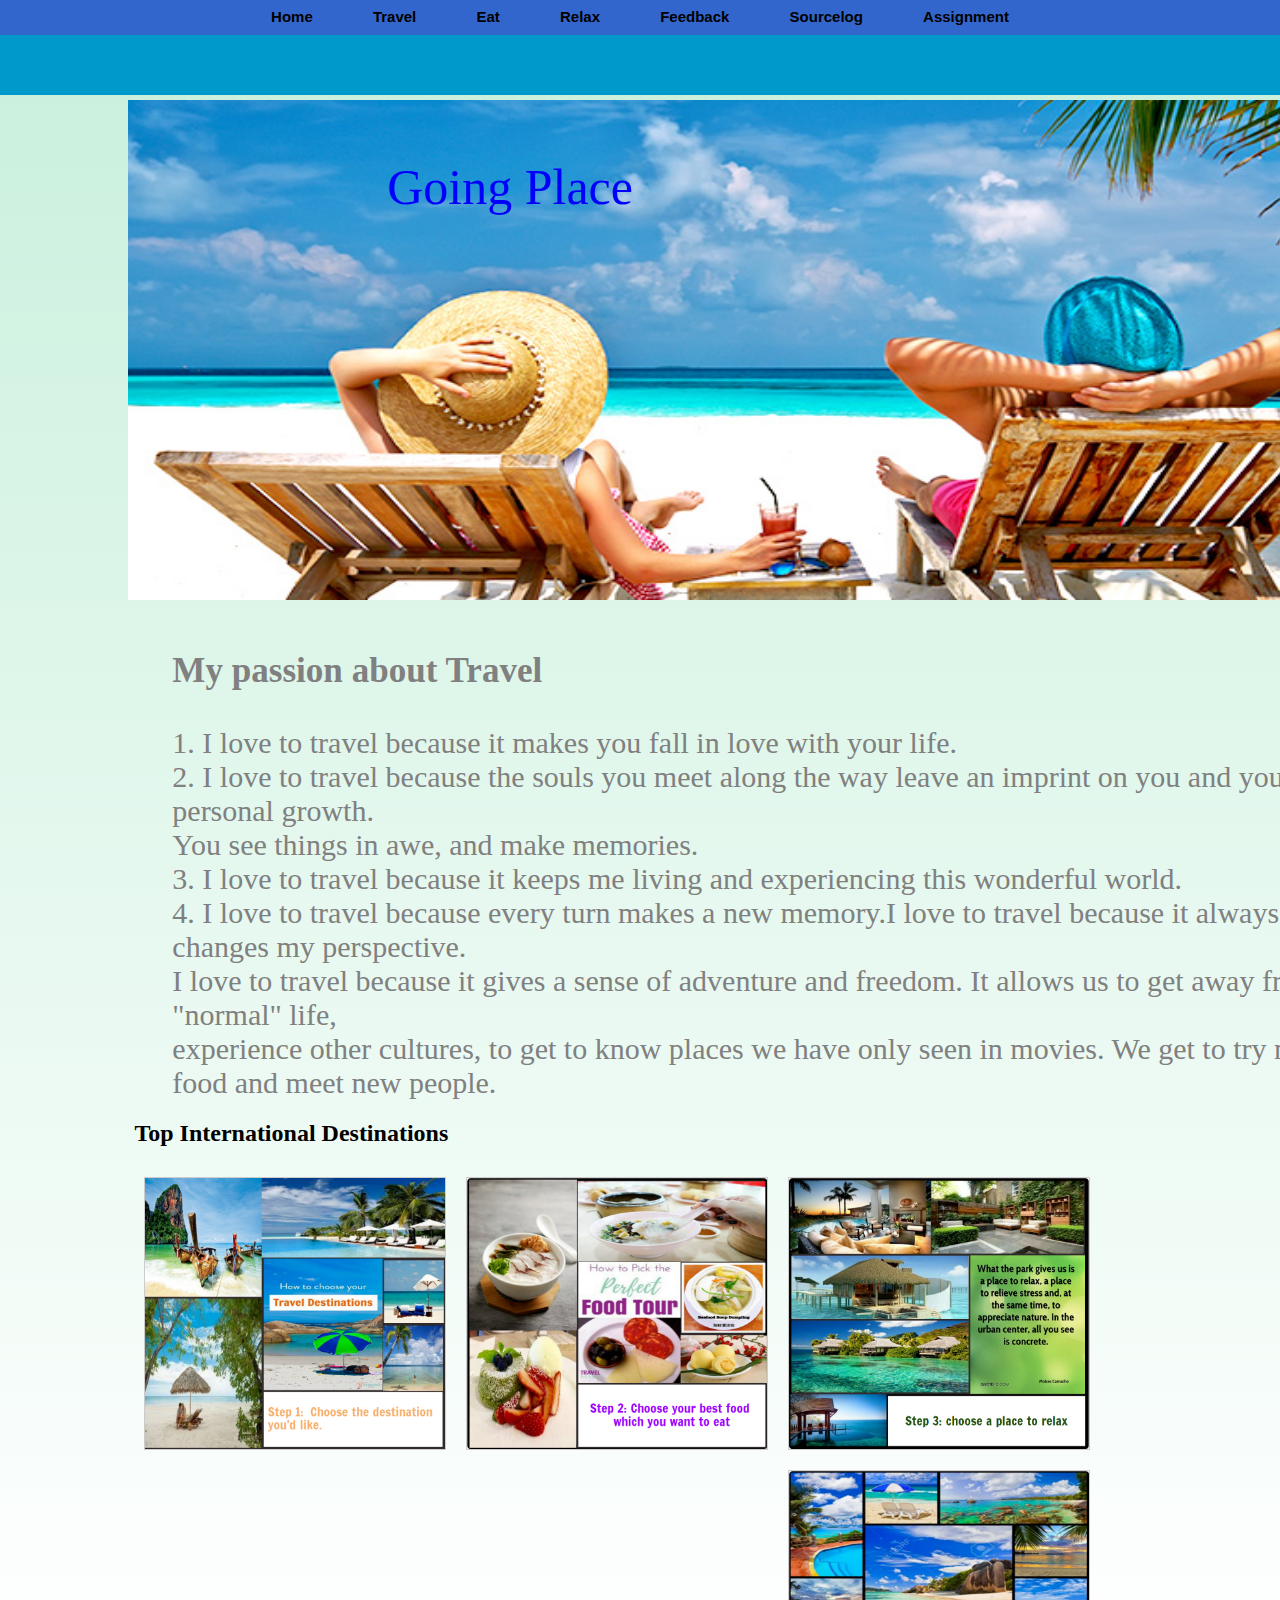
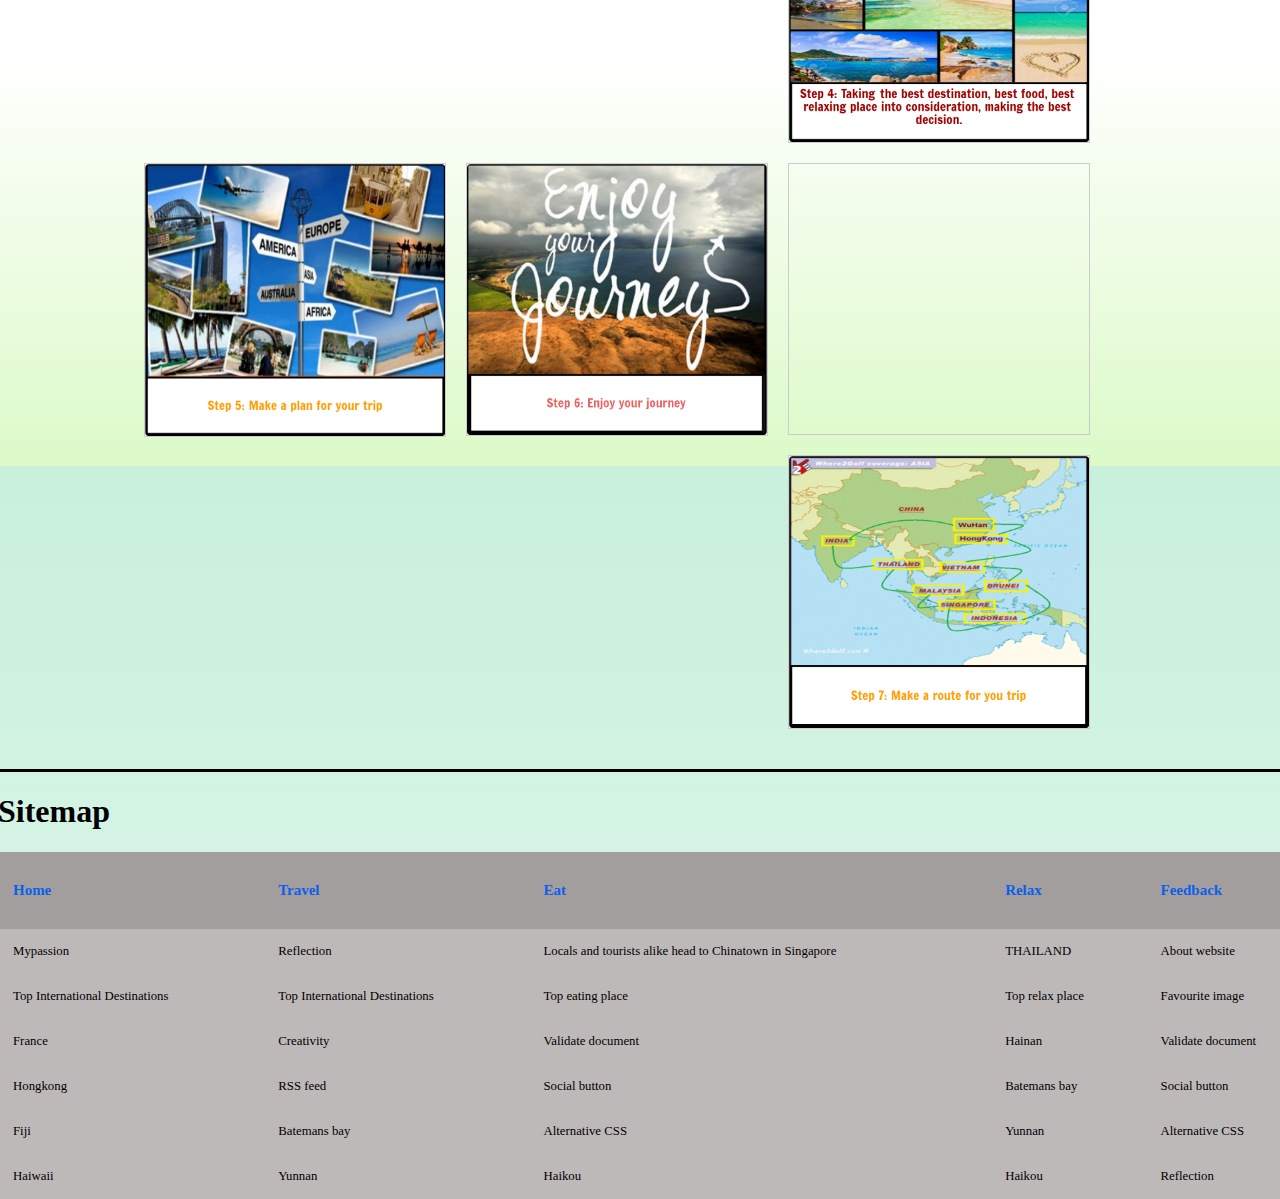
<file: project/index.html>
<!DOCTYPE html PUBLIC "-//W3C//DTD XHTML 1.0 Transitional//EN" "http://www.w3.org/TR/xhtml1/DTD/xhtml1-transitional.dtd">
<html >
<head>
    <meta http-equiv="Content-Type" content="IE=edge">

    <title>Document</title>
    <link rel="stylesheet" type="text/css" href="index.CSS">
    <link rel="stylesheet" type="text/css" href="sitemap.css">

</head>
<body style="background: linear-gradient(to bottom, rgb(200,240,220), white 80%,  rgb(220,250,200)); height:2050px;"
>

<!-- 1.add a image  -->
<img src="home_background1.jpg" class="home_backgroud" alt="Travel" >

<!-- 2.add "going place" to the home_background1.jpg image -->
<div class="passion">
    Going Place
</div>

<!-- 3.add my passion about travel -->
<div id="passion_2">
<h3>My passion about Travel</h3>
    1. I love to travel because it makes you fall in love with your life.
    <br>
    2. I love to travel because the souls you meet along the way leave an imprint on you and your own personal growth. <br> You see things in awe, and make memories.
    <br>
    3. I love to travel because it keeps me living and experiencing this wonderful world.
    <br>
    4. I love to travel because every turn makes a new memory.I love to travel because it always changes my perspective. <br>I love to travel because it gives a sense of adventure and freedom. It allows us to get away from "normal" life,<br> experience other cultures, to get to know places we have only seen in movies. We get to try new food and meet new people.
</div>

<!-- 4.top destination about travel by using iamge gallery  -->
<div class ="top_destination" id ="top_destination">
  <h2>Top International Destinations</h2>
</div>

<div class="gallery">
  <a target="_blank" >
    <img src="Cell-Col-0-Row-0.png" alt="It is a famous place in France" width="300" height="300">
  </a></div>

<div class="gallery">
  <a target="_blank" >
    <img src="Cell-Col-1-Row-0.png" alt="Eat.html" width="300" height="300">
  </a></div>

<div class="gallery">
  <a target="_blank" >
    <img src="Cell-Col-2-Row-0.png" alt="Relax.html" width="300" height="300">
  </a></div>

<div class="gallery">
  <a target="_blank" >
    <img src="Cell-Col-0-Row-1.png" alt="Relax.html" width="300" height="300">
  </a></div>

<div class="gallery">
  <a target="_blank" >
    <img src="Cell-Col-1-Row-1.png" alt="Relax.html" width="300" height="300">
  </a></div>

<div class="gallery">
  <a target="_blank" >

    <img src="Cell-Col-2-Row-1.png" alt="Relax.html" width="300" height="300">

  </a>
</div>

<div class="gallery">
  <a target="_blank" >
   <iframe width="300" height="270" src="https://www.youtube.com/embed/CKkQTJfCjf0" frameborder="0" ></iframe>
  </a>
</div>

<div class="gallery">
  <a target="_blank" >
    <img src="Cell-Col-0-Row-2.png" alt="Relax.html" width="300" height="300">
  </a>
</div>




<!-- 6.sitemap table -->
<div class ="homepage_sitemapbody">

<table class="homepag_site_map" style="width: 100%; background-color: #BDBABA;">


    <caption><h1>Sitemap</h1></caption>
    <thead>
        <tr>
            <th><h3>Home</h3></th>
            <th><h3>Travel</h3></th>
            <th><h3>Eat</h3></th>
            <th><h3>Relax</h3></th>
            <th><h3>Feedback</h3></th>
        </tr>
    </thead>

    <tbody>

        <tr>
            <td><a href="index.html#passion_2">Mypassion</a></td>
            <td><a href="Travel.html">Reflection</a></td>
            <td><a href="Eat.html">Locals and tourists alike head to Chinatown in Singapore</a></td>
            <td><a href="Relax.html">THAILAND </a></td>
            <td><a href="Feedback.html">About website </a></td>
        </tr>

        <tr>
            <td><a href="index.html#top_destination">Top International Destinations</a></td>
            <td><a href="Travel.html">Top International Destinations</a></td>
            <td><a href="Eat.html">Top eating place</a></td>
            <td><a href="Relax.html">Top relax place</a></td>
            <td><a href="Feedback.html">Favourite image </a></td>
        </tr>

        <tr>
            <td><a href="index.html#top_destination">France</a></td>
            <td><a href="Travel.html">Creativity</a></td>
            <td><a href="Eat.html">Validate document</a></td>
            <td><a href="Relax.html">Hainan </a></td>
            <td><a href="Eat.html">Validate document </a></td>
        </tr>

         <tr>
            <td><a href="index.html#top_destination">Hongkong</a></td>
            <td><a href="Travel.html">RSS feed</a></td>
            <td><a href="Eat.html">Social button</a></td>
            <td><a href="Relax.html">Batemans bay </a></td>
            <td><a href="Eat.html">Social button </a></td>
        </tr>

         <tr>
            <td><a href="index.html#top_destination">Fiji</a></td>
            <td><a href="Travel.html">Batemans bay</a></td>
            <td><a href="Eat.html">Alternative CSS</a></td>
            <td><a href="Relax.html">Yunnan </a></td>
            <td><a href="Eat.html">Alternative CSS </a></td>
        </tr>

         <tr>
            <td><a href="index.html#top_destination">Haiwaii</a></td>
            <td><a href="Travel.html">Yunnan </a></td>
            <td><a href="Eat.html">Haikou</a></td>
            <td><a href="Relax.html">Haikou </a></td>
            <td><a href="Travel.html">Reflection </a></td>
        </tr>

    </tbody>

</table>

</div>


<!-- 7.navigation part -->

<div id="navigation">

<!-- open "menu" division -->
<div id="menu">

<!-- This is our menu, using anchor tag links. -->
<ul>
<li><a href="index.html">Home</a></li>
<li><a href="Travel.html">Travel</a></li>
<li><a href="Eat.html">Eat</a></li>
<li><a href="Relax.html">Relax</a></li>
<li><a href="Feedback.html">Feedback</a></li>
<!-- <li><a href="image_map.html">Imagemap</a></li> -->
<li><a href="sourcelog.html">Sourcelog</a></li>
<li><a href="assignment.html">Assignment</a></li>
</ul>

<!-- close "menu" division -->
</div>

<!-- close "navigation" division -->
</div>



</body>
</html>
</file>
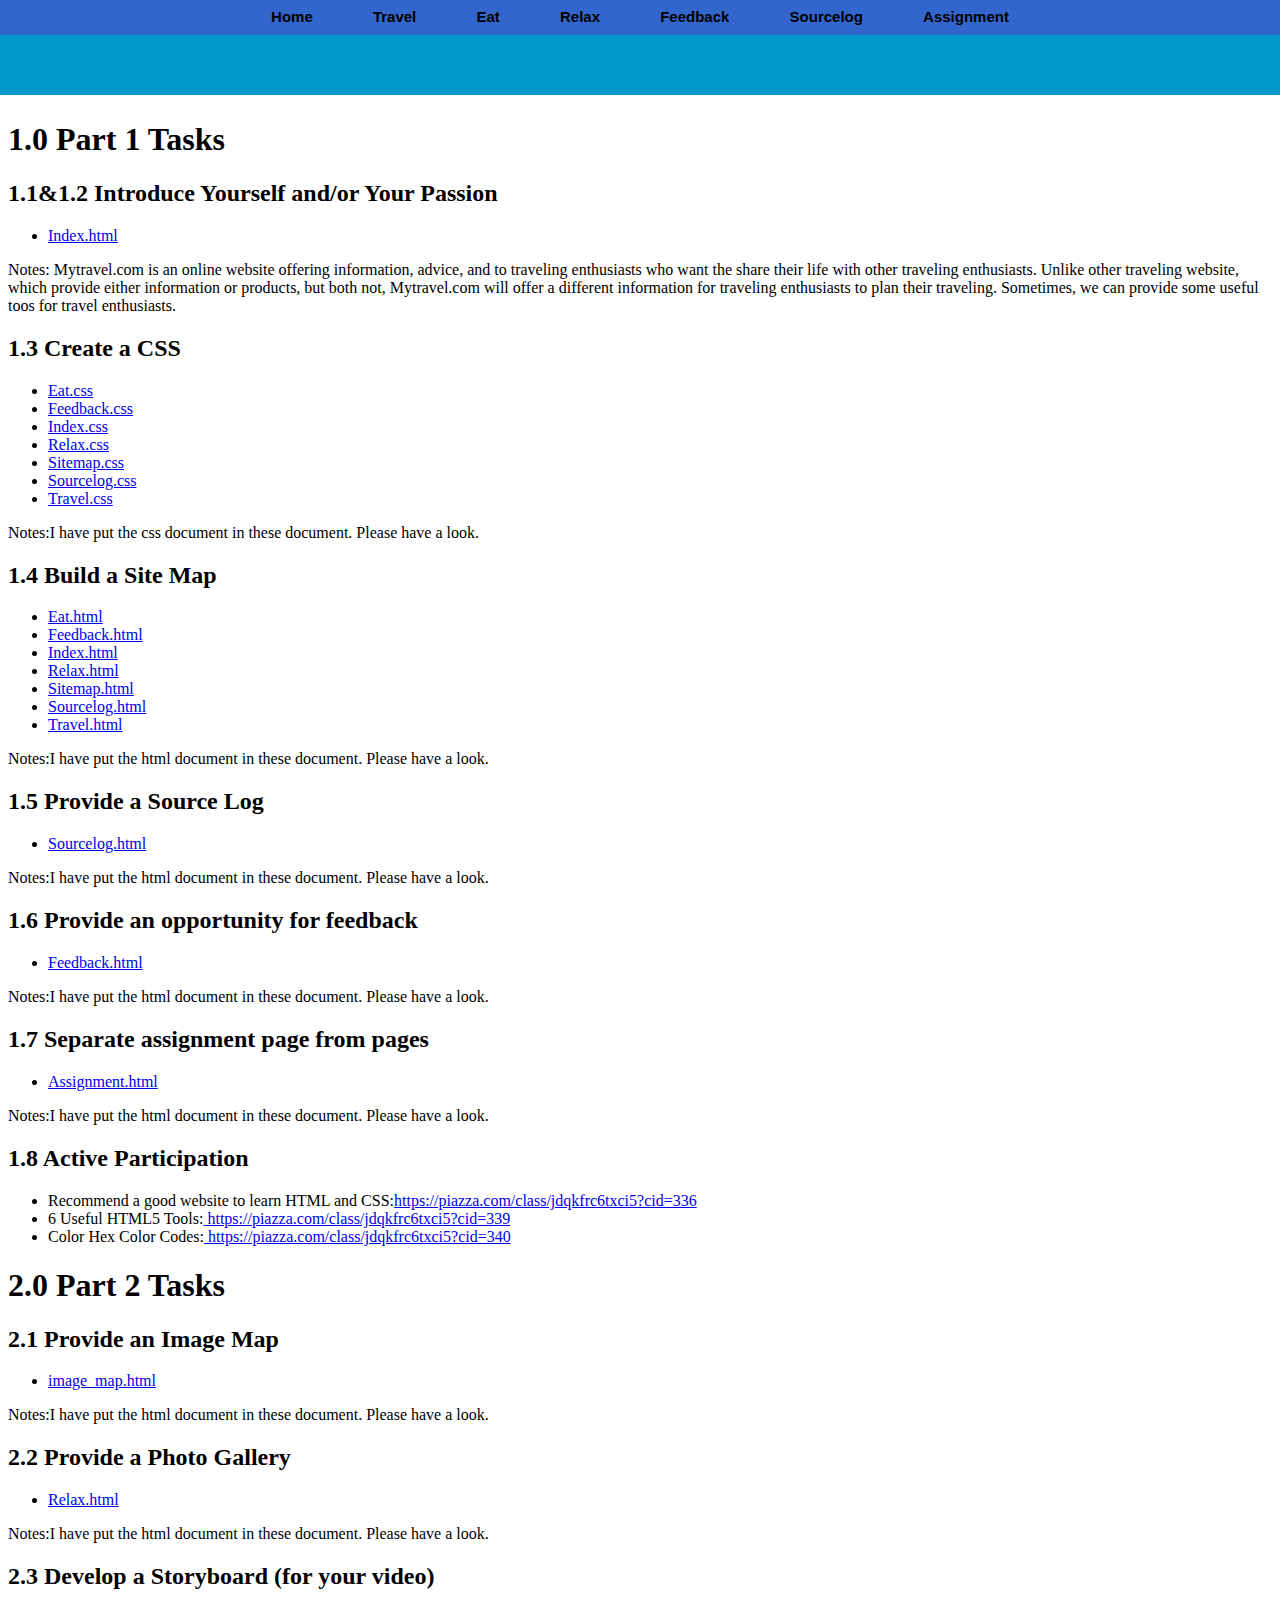
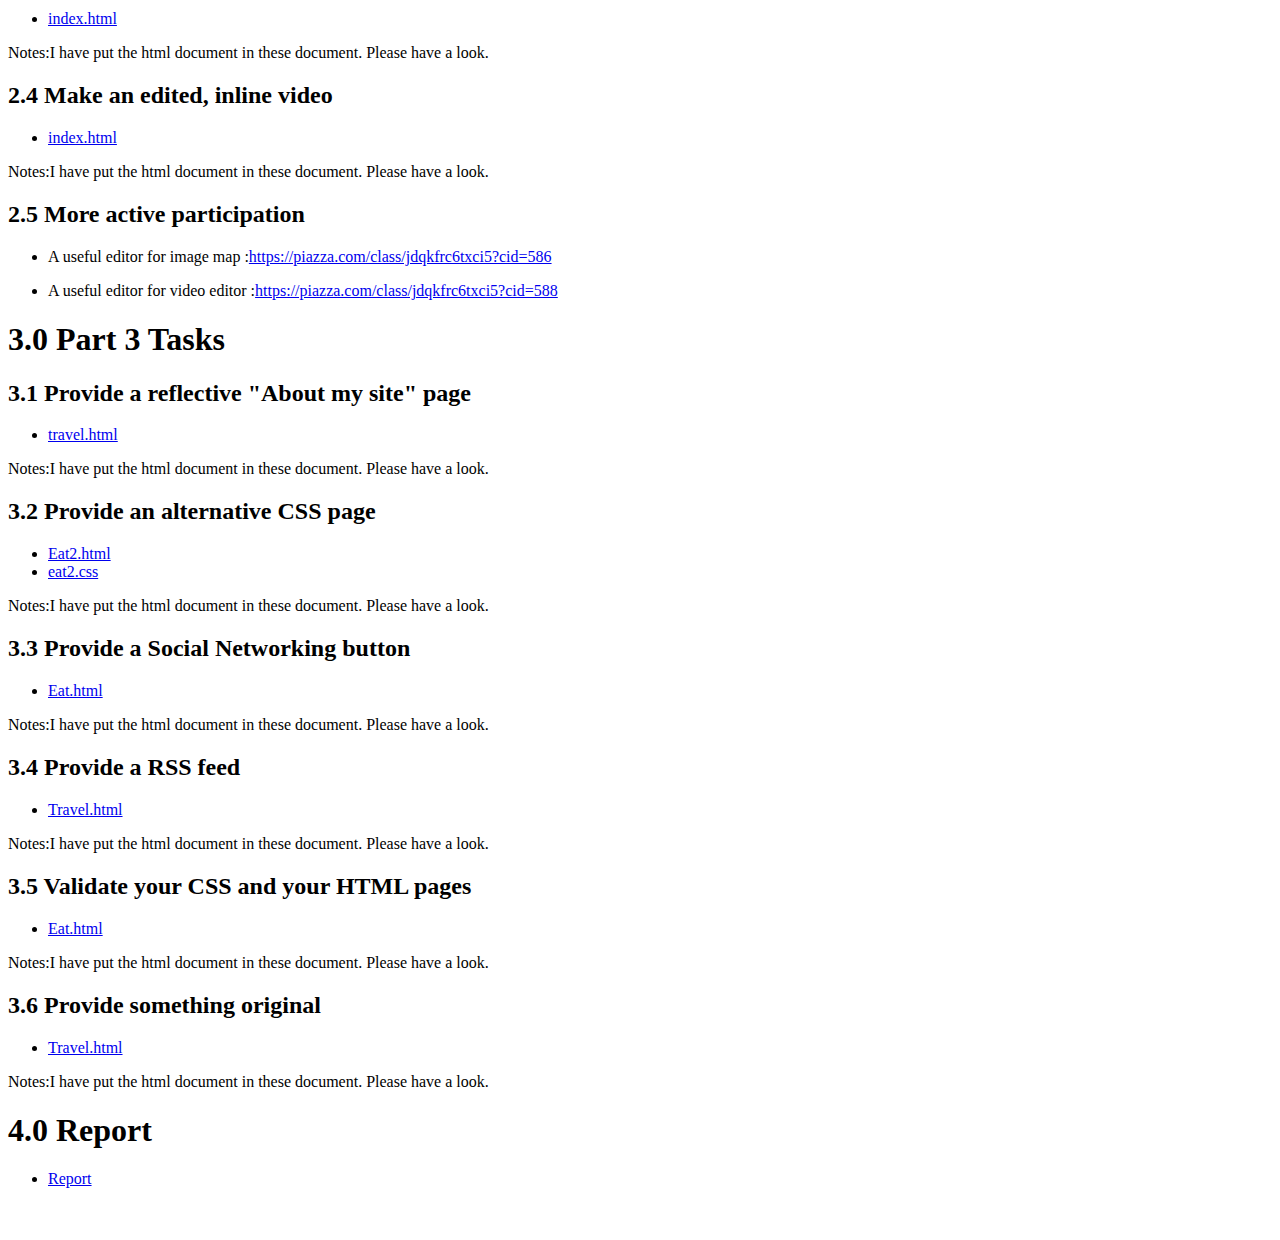
<file: project/assignment.html>
<!DOCTYPE html PUBLIC "-//W3C//DTD XHTML 1.0 Transitional//EN" "http://www.w3.org/TR/xhtml1/DTD/xhtml1-transitional.dtd">
<html >
<head>
    <meta http-equiv="Content-Type" content="text/html;charset=UTF-8" >
    <link rel="stylesheet" type="text/css" href="index.CSS">
    <link rel="stylesheet" type="text/css" href="http://example.com/css/blue.css" title="blue">
<link rel="alternate stylesheet" type="text/css" href="http://example.com/css/pink.css" title="pink">

    <title>Document</title>
</head>
<body>

<div class ="assignment_part">

<h1>1.0 Part 1 Tasks</h1>

<h2>1.1&1.2 Introduce Yourself and/or Your Passion</h2>
<ul>
    <li><a href="index.html">Index.html</a></li>
</ul>

<div>
    <p>
    Notes:
    Mytravel.com is an online website offering information, advice, and to traveling enthusiasts who want the share their life with other traveling enthusiasts. Unlike other traveling website, which provide either information or products, but both not, Mytravel.com will offer a different information for traveling enthusiasts to plan their traveling. Sometimes, we can provide some useful toos for travel enthusiasts.
    </p>
</div>


<h2>1.3 Create a CSS</h2>

<ul>
    <li><a href="Eat.css">Eat.css</a></li>
    <li><a href="Feedback.css">Feedback.css</a></li>
    <li><a href="index.css">Index.css</a></li>
    <li><a href="relax.css">Relax.css</a></li>
    <li><a href="sitemap.css">Sitemap.css</a></li>
    <li><a href="sourcelog.css">Sourcelog.css</a></li>
    <li><a href="Travel.css">Travel.css</a></li>
</ul>
Notes:I have put the css document in these document. Please have a look.


<h2>1.4 Build a Site Map</h2>

<ul>
    <li><a href="Eat.html">Eat.html</a></li>
    <li><a href="Feedback.html">Feedback.html</a></li>
    <li><a href="index.html">Index.html</a></li>
    <li><a href="Relax.html">Relax.html</a></li>
    <li><a href="sitemap.html">Sitemap.html</a></li>
    <li><a href="sourcelog.html">Sourcelog.html</a></li>
    <li><a href="Travel.html">Travel.html</a></li>
</ul>
Notes:I have put the html document in these document. Please have a look.


<h2>1.5 Provide a Source Log</h2>

<ul>
    <li><a href="sourcelog.html">Sourcelog.html</a></li>
</ul>
Notes:I have put the html document in these document. Please have a look.

<h2>1.6 Provide an opportunity for feedback</h2>

<ul>
    <li><a href="Feedback.html">Feedback.html</a></li>
</ul>
Notes:I have put the html document in these document. Please have a look.

<h2>1.7 Separate assignment page from pages</h2>

<ul>
    <li><a href="assignment.html">Assignment.html</a></li>
</ul>
Notes:I have put the html document in these document. Please have a look.

<h2>1.8 Active Participation</h2>
<ul>
    <li>Recommend a good website to learn HTML and CSS:<a href="https://piazza.com/class/jdqkfrc6txci5?cid=336">https://piazza.com/class/jdqkfrc6txci5?cid=336</a></li>
    <li>6 Useful HTML5 Tools:<a href="https://piazza.com/class/jdqkfrc6txci5?cid=339"> https://piazza.com/class/jdqkfrc6txci5?cid=339</a></li>
    <li>Color Hex Color Codes:<a href="https://piazza.com/class/jdqkfrc6txci5?cid=340"> https://piazza.com/class/jdqkfrc6txci5?cid=340</a>
    </li>

</ul>

<h1>2.0 Part 2 Tasks</h1>

<h2>2.1 Provide an Image Map</h2>

<ul>
    <li><a href="image_map.html">image_map.html</a></li>
</ul>
Notes:I have put the html document in these document. Please have a look.



<h2>2.2 Provide a Photo Gallery</h2>
<ul>
    <li><a href="Relax.html">Relax.html</a></li>
</ul>
Notes:I have put the html document in these document. Please have a look.

<h2>2.3 Develop a Storyboard (for your video)</h2>
<ul>
    <li><a href="index.html">index.html</a></li>
</ul>
Notes:I have put the html document in these document. Please have a look.

<h2>2.4 Make an edited, inline video</h2>
<ul>
    <li><a href="index.html">index.html</a></li>
</ul>
Notes:I have put the html document in these document. Please have a look.

<h2>2.5 More active participation</h2>

<ul>
    <li>A useful editor for image map :<a href="https://piazza.com/class/jdqkfrc6txci5?cid=586">https://piazza.com/class/jdqkfrc6txci5?cid=586</a></li>
</ul>

<ul>
    <li>A useful editor for video editor :<a href="https://piazza.com/class/jdqkfrc6txci5?cid=588">https://piazza.com/class/jdqkfrc6txci5?cid=588</a></li>
</ul>


<h1>3.0 Part 3 Tasks</h1>

<h2>3.1 Provide a reflective "About my site" page</h2>
<ul>
    <li><a href="Travel.html">travel.html</a></li>
</ul>
Notes:I have put the html document in these document. Please have a look.

<h2>3.2 Provide an alternative CSS page</h2>
<ul>
    <li><a href="Eat2.html">Eat2.html</a></li>
    <li><a href="eat2.css">eat2.css</a></li>
</ul>
Notes:I have put the html document in these document. Please have a look.

<h2>3.3 Provide a Social Networking button</h2>
<ul>
    <li><a href="Eat.html">Eat.html</a></li>
</ul>
Notes:I have put the html document in these document. Please have a look.


<h2>3.4 Provide a RSS feed</h2>
<ul>
    <li><a href="Travel.html">Travel.html</a></li>
</ul>
Notes:I have put the html document in these document. Please have a look.

<h2>3.5 Validate your CSS and your HTML pages</h2>
<ul>
    <li><a href="Eat.html">Eat.html</a></li>
</ul>
Notes:I have put the html document in these document. Please have a look.


<h2>3.6 Provide something original</h2>
<ul>
    <li><a href="Travel.html">Travel.html</a></li>
</ul>
Notes:I have put the html document in these document. Please have a look.

<h1>4.0 Report</h1>
<ul>
    <li><a href="u6068466-report6780.pdf">Report</a></li>
</ul>
<br>
<br>

</div>




<!-- 7.navigation part -->

<div id="navigation">

<!-- open "menu" division -->
<div id="menu">

<!-- This is our menu, using anchor tag links. -->
<ul>
<li><a href="index.html">Home</a></li>
<li><a href="Travel.html">Travel</a></li>
<li><a href="Eat.html">Eat</a></li>
<li><a href="Relax.html">Relax</a></li>
<li><a href="Feedback.html">Feedback</a></li>
<!-- <li><a href="image_map.html">Imagemap</a></li> -->
<li><a href="sourcelog.html">Sourcelog</a></li>
<li><a href="assignment.html">Assignment</a></li>
</ul>

<!-- close "menu" division -->
</div>

<!-- close "navigation" division -->
</div>

</body>
</html>
</file>
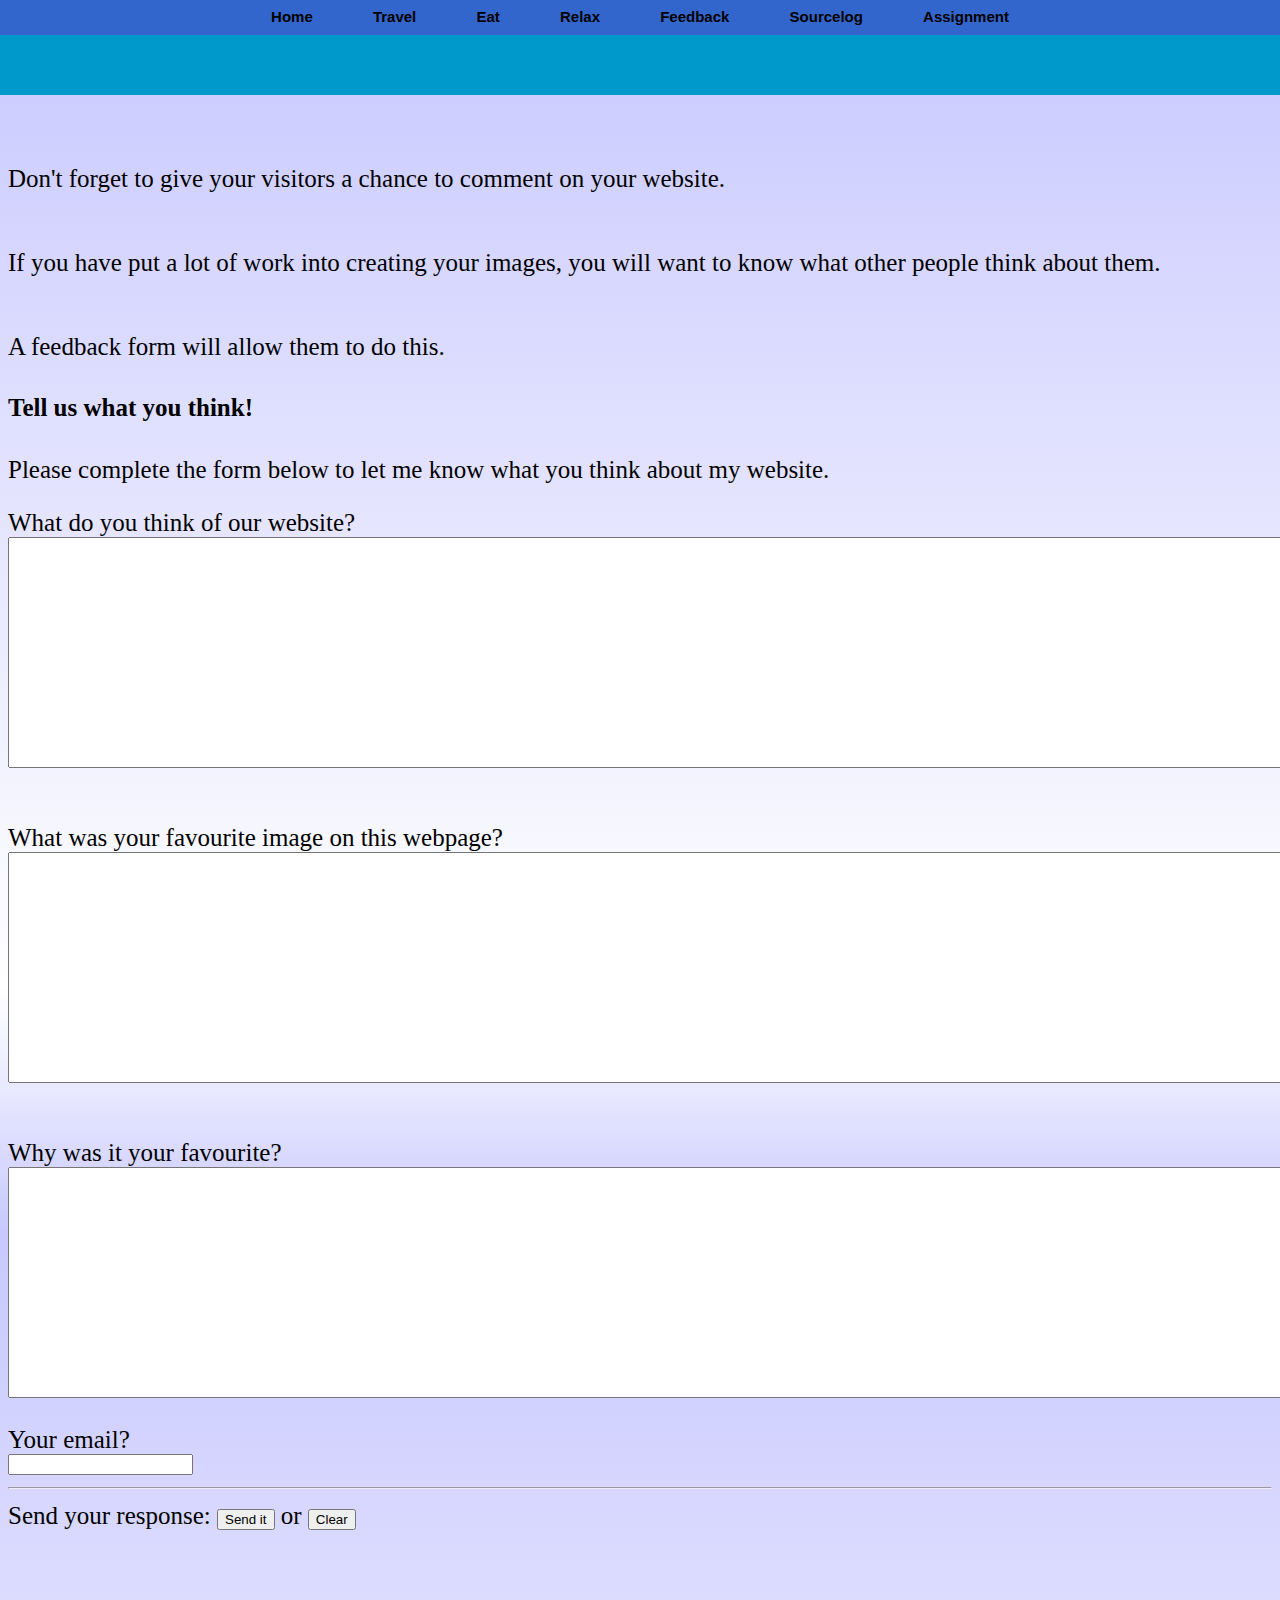
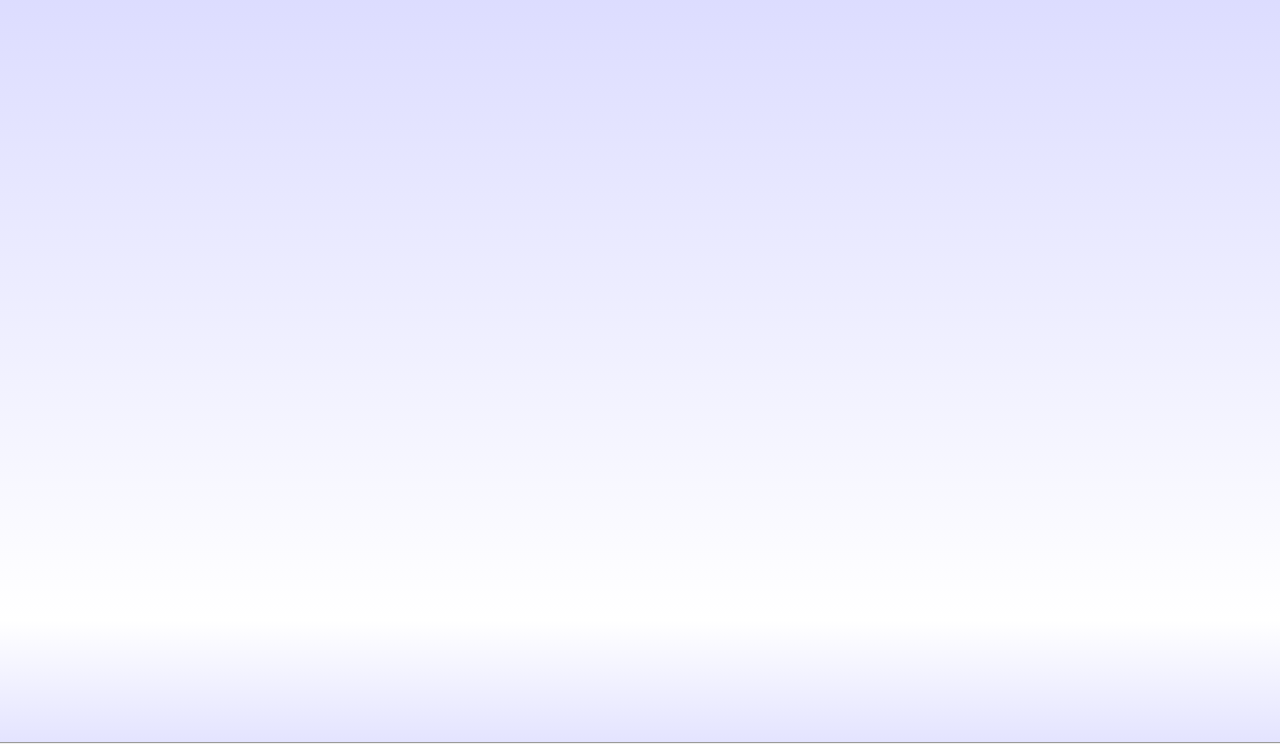
<file: project/Feedback.html>
<!DOCTYPE html PUBLIC "-//W3C//DTD XHTML 1.0 Transitional//EN" "http://www.w3.org/TR/xhtml1/DTD/xhtml1-transitional.dtd">
<html >
<head>
    <meta http-equiv="Content-Type" content="text/html;charset=UTF-8" >
    <title>Document</title>
    <link rel="stylesheet" type="text/css" href="index.CSS">
    <link rel="stylesheet" type="text/css" href="Feedback.css">
    <link rel="stylesheet" type="text/css" href="sitemap.css">
</head>

<body>


<!-- 5.feedback -->

<div id="replyform">

<div id="replyform_a">
<p><br><br><br><br><br>Don't forget to give your visitors a chance to comment on your website. <br><br><br>If you have put a lot of work into creating your images, you will want to know what other people think about them. <br><br><br>A feedback form will allow them to do this.</p>
</div>

<div id="replyform_b">

<h4>Tell us what you think!</h4>
<p>Please complete the form below to let me know what you think about my website.</p>
  <form enctype="text/plain"
     action="mailto:u6068466@anu.edu.au">
  What do you think of our website?
    <br>
  <textarea name="site" rows="15" cols="210"></textarea>
  <br>
  <br>
  <br>
  What was your favourite image on this webpage?
  <br>

  <textarea name="whichfavourite" rows="15" cols="210" ></textarea>
  <br>
  <br>
  <br>
  Why was it your favourite?
  <br>

  <textarea name="whyfavourite" rows="15" cols="210" ></textarea>
  <br>
  <br>
  Your email?
  <br>
  <input type="text" name="email" maxlength="120">
  <br>

  <hr>
    Send your response:
  <input type="submit" value="Send it">
  or
  <input type="reset" value="Clear">

</form>

</div>

</div>


<!-- feedback sitmap -->

<!-- 5.add a line in before sitemap -->
<div class ="feedback_sitemapbody_hr">
<hr>
</div>



<div id="navigation">

<!-- open "menu" division -->
<div id="menu">

<!-- This is our menu, using anchor tag links. -->
<ul>
<li><a href="index.html">Home</a></li>
<li><a href="Travel.html">Travel</a></li>
<li><a href="Eat.html">Eat</a></li>
<li><a href="Relax.html">Relax</a></li>
<li><a href="Feedback.html">Feedback</a></li>
<!-- <li><a href="image_map.html">Imagemap</a></li> -->
<li><a href="sourcelog.html">Sourcelog</a></li>
<li><a href="assignment.html">Assignment</a></li>
</ul>

<!-- close "menu" division -->
</div>

<!-- close "navigation" division -->
</div>


</body>
</html>
</file>
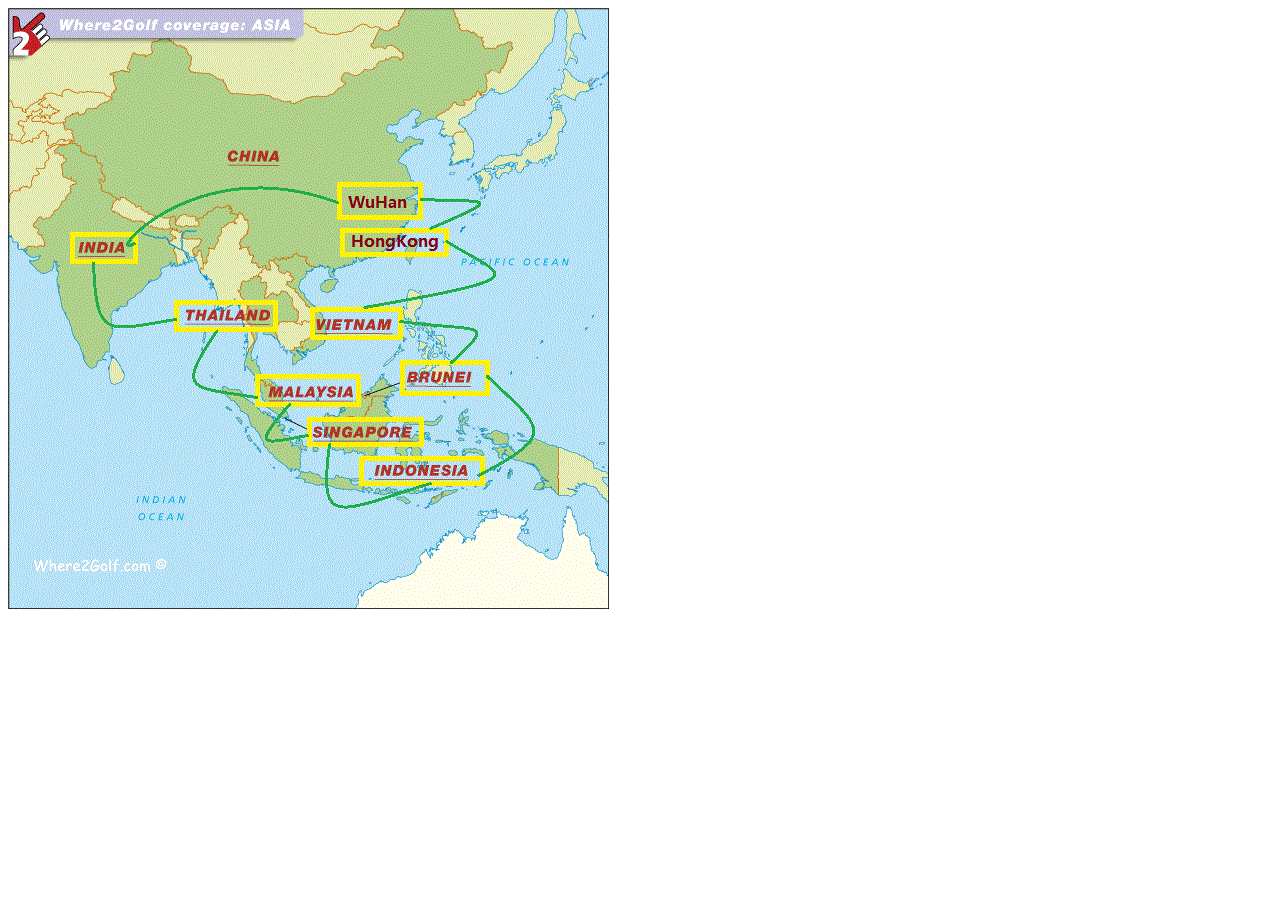
<file: project/image_map.html>
<!DOCTYPE html PUBLIC "-//W3C//DTD XHTML 1.0 Transitional//EN" "http://www.w3.org/TR/xhtml1/DTD/xhtml1-transitional.dtd">
<html >
<head>
    <meta http-equiv="Content-Type" content="text/html;charset=UTF-8" >
    <title>Document</title>
</head>
<body>
   <!-- Image Map Generated by http://www.image-map.net/ -->
<img src="asia.gif" usemap="#image-map" alt="image_map">

<map name="image-map">
    <area target="" alt="Indonesia" title="Indonesia" href="index.html" coords="352,450,474,475" shape="rect">
    <area target="" alt="Singapore" title="Singapore" href="index.html" coords="300,413,412,437" shape="rect">
    <area target="" alt="Malaysia" title="Malaysia" href="index.html" coords="246,369,352,397" shape="rect">
    <area target="" alt="Brunei" title="Brunei" href="Relax.html" coords="394,355,480,387" shape="rect">
    <area target="" alt="Vienam" title="Vienam" href="Relax.html" coords="305,301,394,332" shape="rect">
    <area target="" alt="Thailand" title="Thailand" href="Relax.html" coords="168,294,268,321" shape="rect">
    <area target="" alt="HongKong" title="HongKong" href="Eat.html" coords="335,221,439,249" shape="rect">
    <area target="" alt="Wuhan" title="Wuhan" href="Eat.html" coords="331,175,413,211" shape="rect">
    <area target="" alt="India" title="India" href="Eat.html" coords="62,225,127,249" shape="rect">
</map>
</body>
</html>
</file>
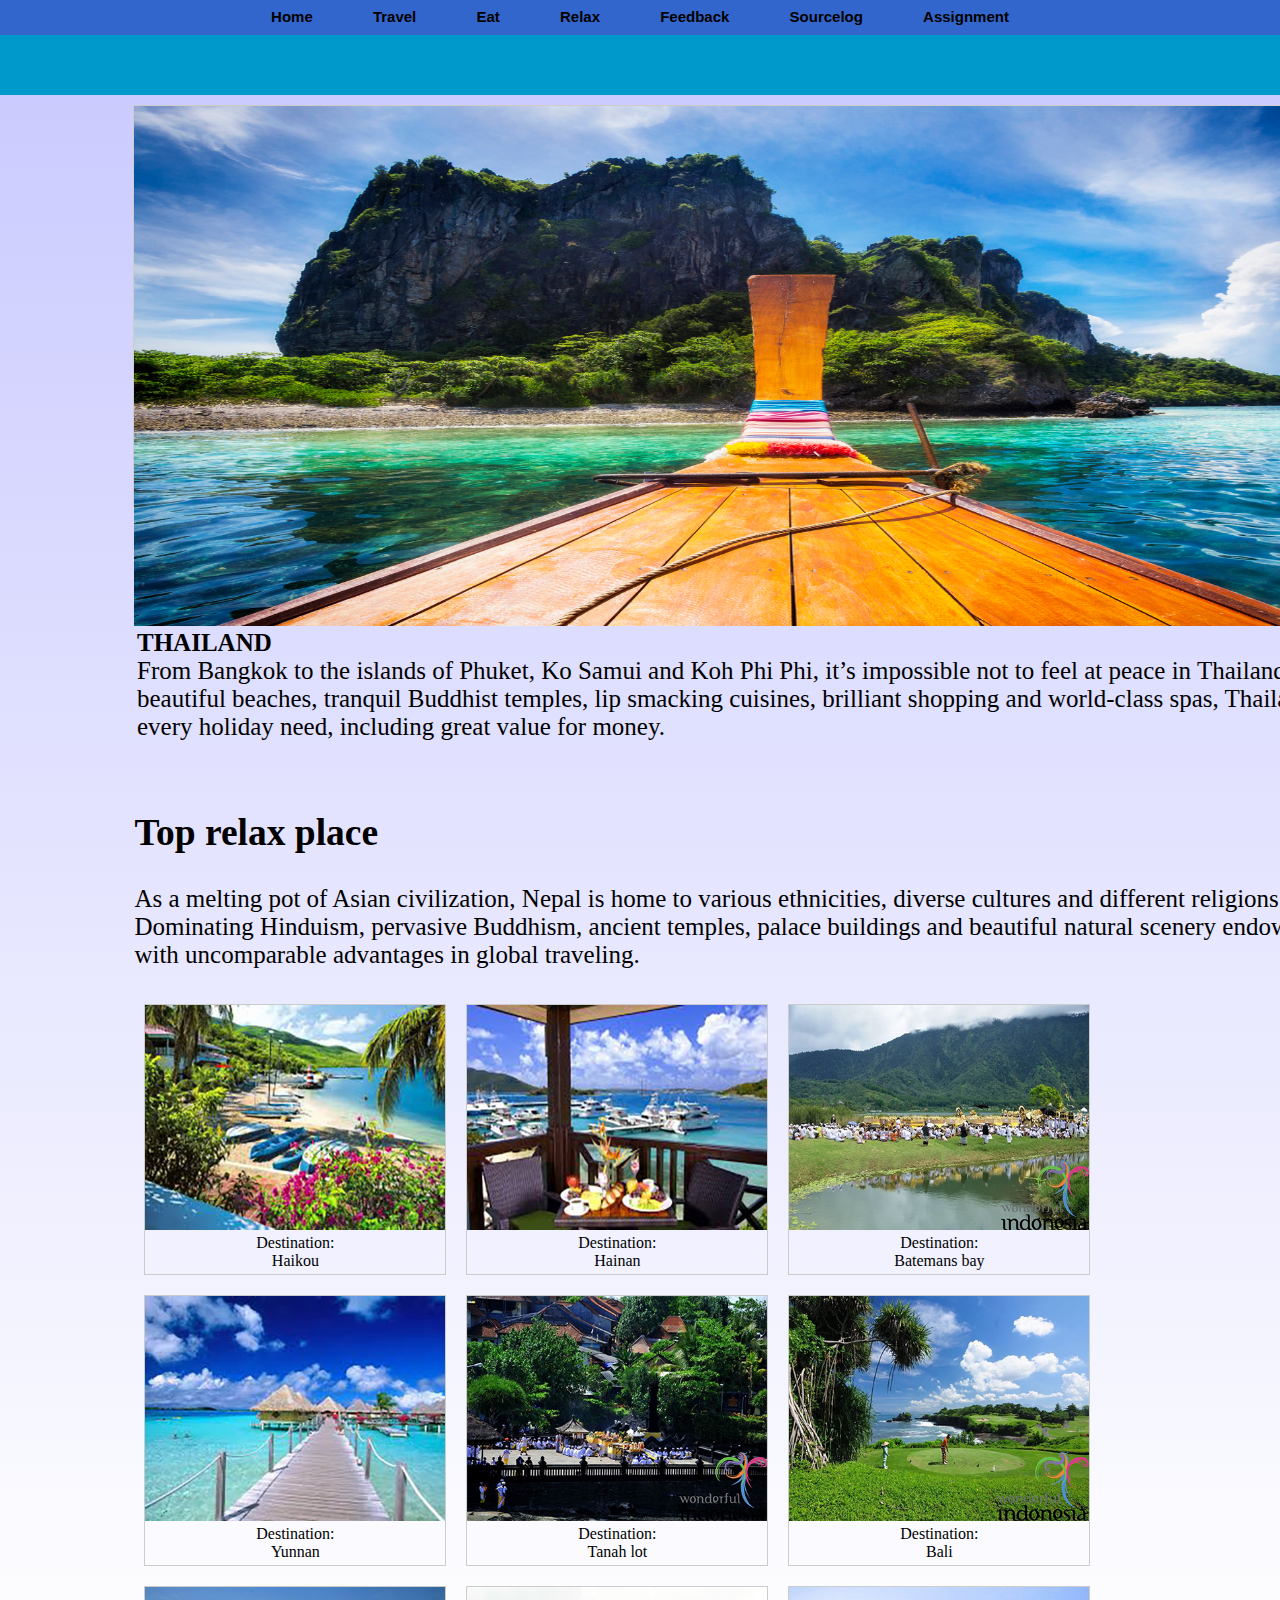
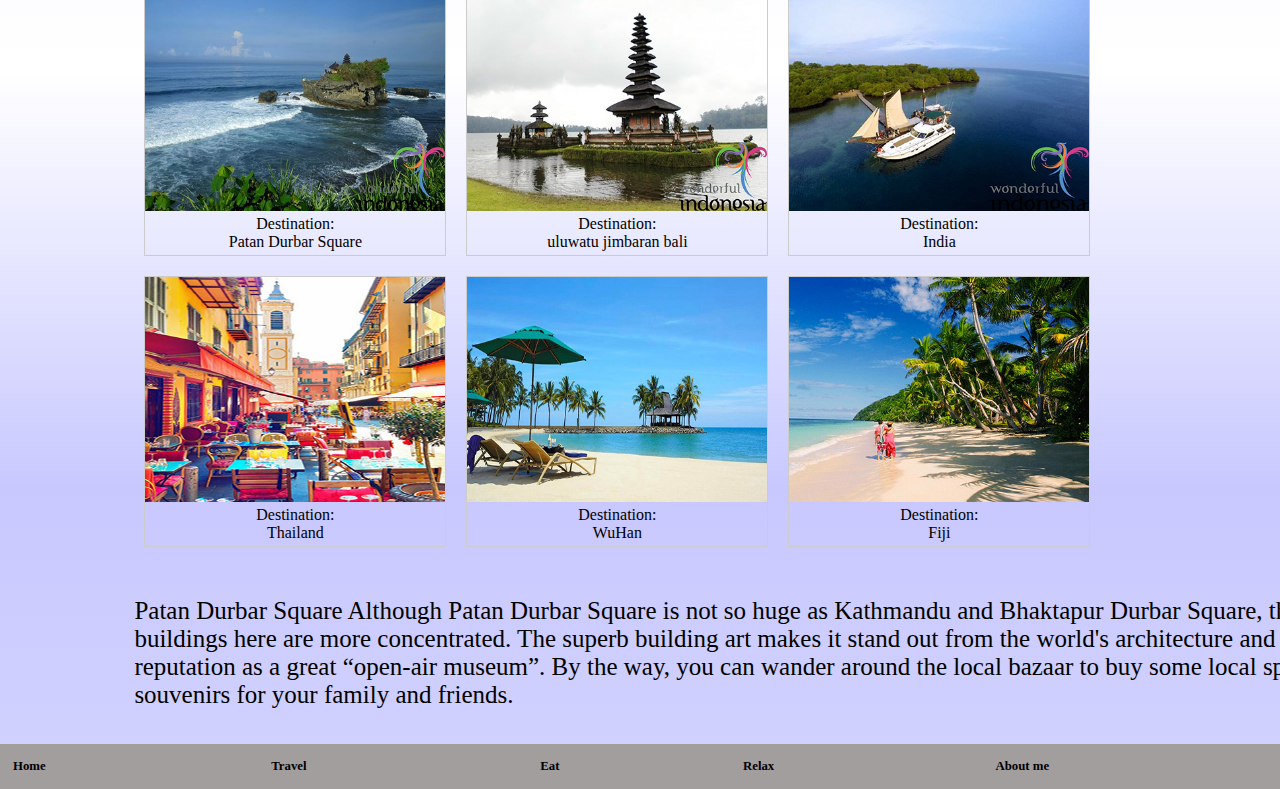
<file: project/Relax.html>
<!DOCTYPE html PUBLIC "-//W3C//DTD XHTML 1.0 Transitional//EN" "http://www.w3.org/TR/xhtml1/DTD/xhtml1-transitional.dtd">
<html>
<head>
    <meta http-equiv="Content-Type" content="text/html;charset=UTF-8" >
    <title>Document</title>
    <link rel="stylesheet" type="text/css" href="index.CSS">
    <link rel="stylesheet" type="text/css" href="relax.css">
    <link rel="stylesheet" type="text/css" href="sitemap.css">
</head>
<body>

<!-- https://www.travelrepublic.co.uk/blog/10-relaxing-destinations -->
<div class="relax">
    <img src="relax_1.jpg" alt="Relax.html" class="relax_image">
  <div class="relax_1_desc">
  <strong>THAILAND</strong>
  <br>
  From Bangkok to the islands of Phuket, Ko Samui and Koh Phi Phi, it’s impossible not to feel at peace in Thailand. From beautiful beaches, tranquil Buddhist temples, lip smacking cuisines, brilliant shopping and world-class spas, Thailand meets your every holiday need, including great value for money.

  </div>
</div>


<!-- 2.travel gallery html -->
<div class ="travel_gallery_head">
  <h2>Top relax place</h2>
  <p>
    As a melting pot of Asian civilization, Nepal is home to various ethnicities, diverse cultures and different religions. Dominating Hinduism, pervasive Buddhism, ancient temples, palace buildings and beautiful natural scenery endow Nepal with uncomparable advantages in global traveling.
  </p>
</div>

<div class="travel_gallery">
  <a target="_blank" href="relaxing_1.jpg">
    <img src="relaxing_1.jpg" alt="It is a famous place in France" width="300" height="200">
  </a>
  <div class="desc">Destination:<br>Haikou</div>
</div>


<div class="travel_gallery">
  <a target="_blank" href="relaxing_2.jpg">
    <img src="relaxing_2.jpg" alt="Eat.html" width="300" height="200">
  </a>
  <div class="desc">Destination:<br>Hainan</div>
</div>

<div class="travel_gallery">
  <a target="_blank" href="image-gallery_11.PNG">
    <img src="image-gallery_11.png" alt="Relax.html" width="300" height="200">
  </a>
  <div class="desc">Destination: <br>Batemans bay </div>
</div>

<!-- https://whoanelliepress.wordpress.com/2012/07/20/after-you-say-i-do-relax-at-the-most-exotic-places/ -->

<div class="travel_gallery">
  <a target="_blank" href="relaxing_4.jpg">
    <img src="relaxing_4.jpg" alt="Relax.html" width="300" height="200">
  </a>
  <div class="desc">Destination: <br>Yunnan </div>
</div>

<div class="travel_gallery">
  <a target="_blank" href="image_gallery_6.png">
    <img src="image_gallery_6.png" alt="Relax.html" width="300" height="200">
  </a>
  <div class="desc">Destination: <br>Tanah lot </div>
</div>


<div class="travel_gallery">
  <a target="_blank" href="image-gallery_7.png">
    <img src="image-gallery_7.png" alt="Relax.html" width="300" height="200">
  </a>
  <div class="desc">Destination: <br>Bali</div>
</div>

<div class="travel_gallery">
  <a target="_blank" href="image-gallery_8.png">
    <img src="image-gallery_8.png" alt="Relax.html" width="300" height="200">
  </a>
  <div class="desc">Destination: <br>Patan Durbar Square </div>
</div>

<div class="travel_gallery">
  <a target="_blank" href="image_gallery_9.png">
    <img src="image_gallery_9.png" alt="Relax.html" width="300" height="200">
  </a>
  <div class="desc">Destination: <br>uluwatu jimbaran bali  </div>
</div>

 <div class="travel_gallery">
  <a target="_blank" href="image-gallery_10.png">
    <img src="image-gallery_10.png" alt="Relax.html" width="300" height="200">
  </a>
  <div class="desc">Destination: <br>India </div>
</div>

 <div class="travel_gallery">
  <a target="_blank" href="home_page_eat.jpg">
    <img src="home_page_eat.jpg" alt="Relax.html" width="300" height="200">
  </a>
  <div class="desc">Destination: <br>Thailand </div>
</div>

 <div class="travel_gallery">
  <a target="_blank" href="home_page_Relax.jpg">
    <img src="home_page_Relax.jpg" alt="Relax.html" width="300" height="200">
  </a>
  <div class="desc">Destination: <br>WuHan </div>
</div>

 <div class="travel_gallery">
  <a target="_blank" href="homepage_Fiji.jpg">
    <img src="homepage_Fiji.jpg" alt="Relax.html" width="300" height="200">
  </a>
  <div class="desc">Destination: <br>Fiji </div>
</div>





<div class ="destination_instruction">
<p class="relax_below_describtion">
Patan Durbar Square
Although Patan Durbar Square is not so huge as Kathmandu and Bhaktapur Durbar Square, the historical buildings here are more concentrated. The superb building art makes it stand out from the world's architecture and gain the reputation as a great “open-air museum”. By the way, you can wander around the local bazaar to buy some local specialties and souvenirs for your family and friends.
</p>

</div>

<!-- 6.sitemap table -->

<!-- 6.sitemap table -->
<div class ="relax_sitemapbody">

<table class="relax_tabel_sitemap" style="width: 100%; background-color: #BFBABA;">

   <thead>
        <tr>
            <th><a href="index.html">Home</a></th>
            <th><a href="Travel.html">Travel</a></th>
            <th><a href="Eat.html">Eat</a></th>
            <th><a href="Relax.html">Relax</a></th>
            <th><a href="index.html">About me</a></th>
        </tr>
    </thead>


</table>

</div>




<div id="navigation">

<!-- open "menu" division -->
<div id="menu">

<!-- This is our menu, using anchor tag links. -->
<ul>
<li><a href="index.html">Home</a></li>
<li><a href="Travel.html">Travel</a></li>
<li><a href="Eat.html">Eat</a></li>
<li><a href="Relax.html">Relax</a></li>
<li><a href="Feedback.html">Feedback</a></li>
<!-- <li><a href="image_map.html">Imagemap</a></li> -->
<li><a href="sourcelog.html">Sourcelog</a></li>
<li><a href="assignment.html">Assignment</a></li>
</ul>

<!-- close "menu" division -->
</div>

<!-- close "navigation" division -->
</div>



</body>
</html>
</file>
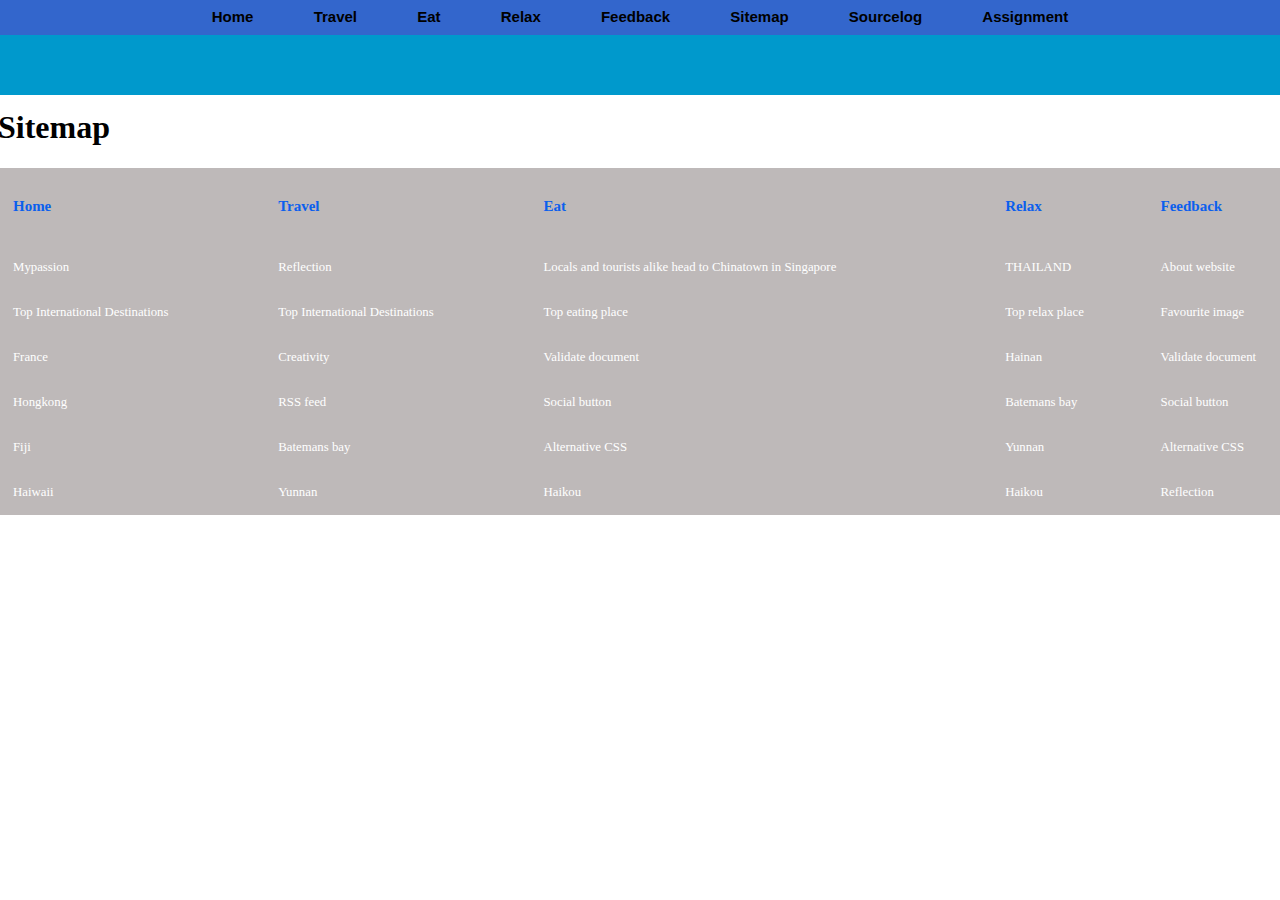
<file: project/sitemap.html>
<!DOCTYPE html PUBLIC "-//W3C//DTD XHTML 1.0 Transitional//EN" "http://www.w3.org/TR/xhtml1/DTD/xhtml1-transitional.dtd">
<html>
<head>
    <meta http-equiv="Content-Type" content="text/html;charset=UTF-8" >
    <title>Document</title>
    <link rel="stylesheet" type="text/css" href="sitemap.css">
     <link rel="stylesheet" type="text/css" href="index.CSS">
</head>
<body>

<div class ="sitemapbody">

<table style="width:100%">
    <caption><h1>Sitemap</h1></caption>
    <thead>
        <tr>
            <th><h3>Home</h3></th>
            <th><h3>Travel</h3></th>
            <th><h3>Eat</h3></th>
            <th><h3>Relax</h3></th>
            <th><h3>Feedback</h3></th>
        </tr>
    </thead>

    <tbody>

        <tr>
            <td><a href="index.html#passion_2">Mypassion</a></td>
            <td><a href="Travel.html">Reflection</a></td>
            <td><a href="Eat.html">Locals and tourists alike head to Chinatown in Singapore</a></td>
            <td><a href="Relax.html">THAILAND </a></td>
            <td><a href="Feedback.html">About website </a></td>
        </tr>

        <tr>
            <td><a href="index.html#top_destination">Top International Destinations</a></td>
            <td><a href="Travel.html">Top International Destinations</a></td>
            <td><a href="Eat.html">Top eating place</a></td>
            <td><a href="Relax.html">Top relax place</a></td>
            <td><a href="Feedback.html">Favourite image </a></td>
        </tr>

        <tr>
            <td><a href="index.html#top_destination">France</a></td>
            <td><a href="Travel.html">Creativity</a></td>
            <td><a href="Eat.html">Validate document</a></td>
            <td><a href="Relax.html">Hainan </a></td>
            <td><a href="Eat.html">Validate document </a></td>
        </tr>

         <tr>
            <td><a href="index.html#top_destination">Hongkong</a></td>
            <td><a href="Travel.html">RSS feed</a></td>
            <td><a href="Eat.html">Social button</a></td>
            <td><a href="Relax.html">Batemans bay </a></td>
            <td><a href="Eat.html">Social button </a></td>
        </tr>

         <tr>
            <td><a href="index.html#top_destination">Fiji</a></td>
            <td><a href="Travel.html">Batemans bay</a></td>
            <td><a href="Eat.html">Alternative CSS</a></td>
            <td><a href="Relax.html">Yunnan </a></td>
            <td><a href="Eat.html">Alternative CSS </a></td>
        </tr>

         <tr>
            <td><a href="index.html#top_destination">Haiwaii</a></td>
            <td><a href="Travel.html">Yunnan </a></td>
            <td><a href="Eat.html">Haikou</a></td>
            <td><a href="Relax.html">Haikou </a></td>
            <td><a href="Travel.html">Reflection </a></td>
        </tr>


    </tbody>

</table>

</div>


<div id="navigation">

<!-- open "menu" division -->
<div id="menu">

<!-- This is our menu, using anchor tag links. -->
<ul>
<li><a href="index.html">Home</a></li>
<li><a href="Travel.html">Travel</a></li>
<li><a href="Eat.html">Eat</a></li>
<li><a href="Relax.html">Relax</a></li>
<li><a href="Feedback.html">Feedback</a></li>
<li><a href="sitemap.html">Sitemap</a></li>
<li><a href="sourcelog.html">Sourcelog</a></li>
<li><a href="assignment.html">Assignment</a></li>
</ul>

<!-- close "menu" division -->
</div>

<!-- close "navigation" division -->
</div>



</body>
</html>
</file>
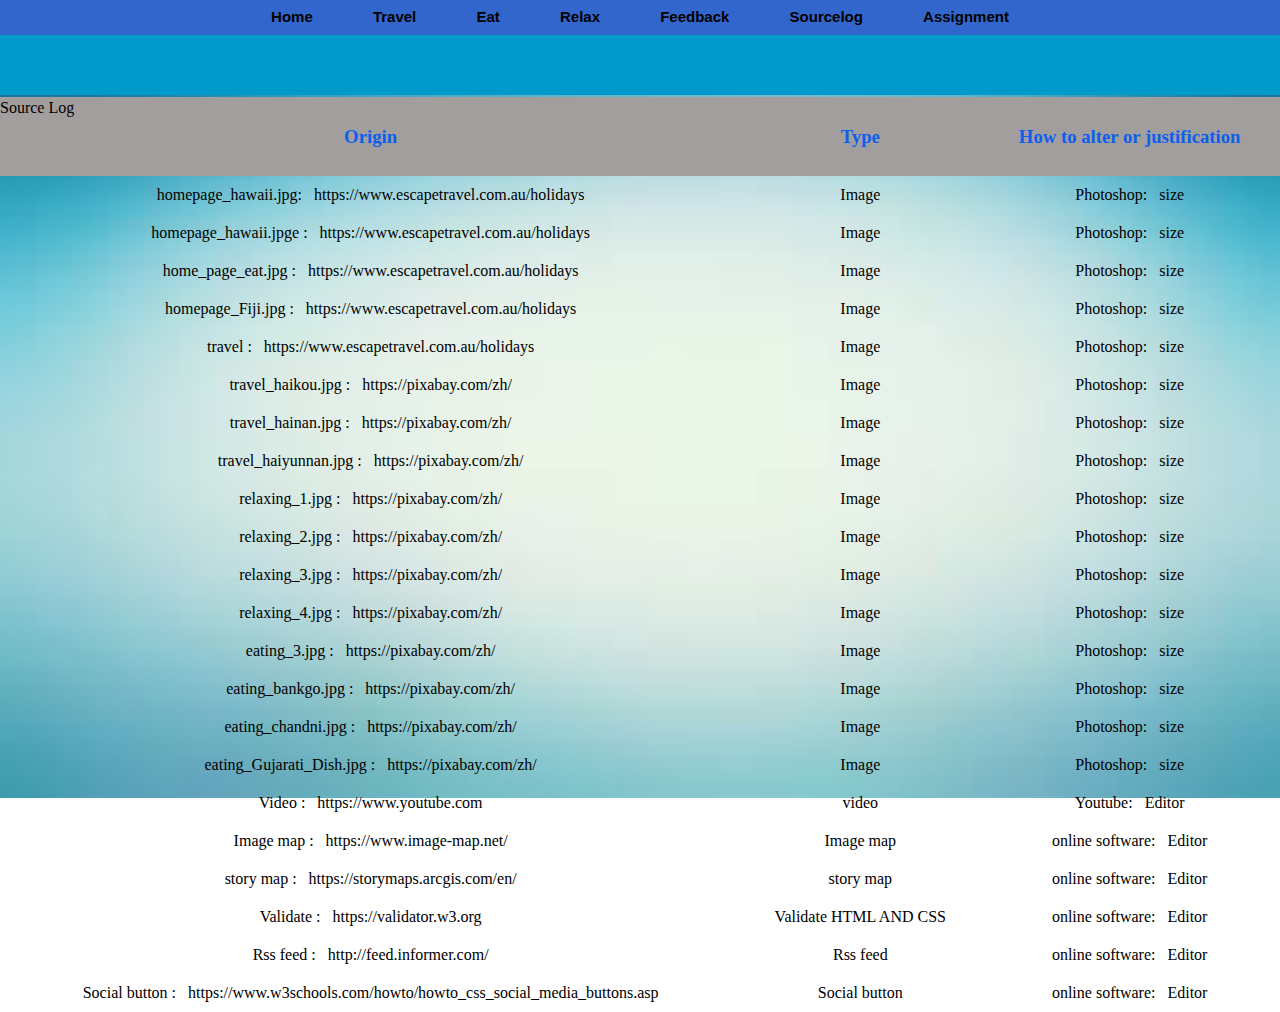
<file: project/sourcelog.html>
<!DOCTYPE html PUBLIC "-//W3C//DTD XHTML 1.0 Transitional//EN" "http://www.w3.org/TR/xhtml1/DTD/xhtml1-transitional.dtd">
<html >
<head>
    <meta http-equiv="Content-Type" content="text/html;charset=UTF-8" >
    <title>Document</title>
     <link rel="stylesheet" type="text/css" href="sourcelog.css">
      <link rel="stylesheet" type="text/css" href="index.CSS">
</head>
<body>


<div class ="soucelogbody">

<table style="width:100%">
    <caption >Source Log</caption>

    <thead>
       <tr align="center" valign="middle" bgcolor="#CCCC99">
            <th><h3>Origin</h3></th>
            <th><h3>Type</h3></th>
            <th><h3>How to alter or justification</h3></th>
        </tr>
    </thead>

    <tbody>

        <tr>
            <td>homepage_hawaii.jpg:&nbsp&nbsp https://www.escapetravel.com.au/holidays</td>
            <td>Image</td>
            <td>Photoshop:&nbsp&nbsp size</td>
        </tr>

         <tr>
            <td>homepage_hawaii.jpge
            :&nbsp&nbsp https://www.escapetravel.com.au/holidays</td>
            <td>Image</td>
            <td>Photoshop:&nbsp&nbsp size</td>
        </tr>

          <tr>
            <td>home_page_eat.jpg
            :&nbsp&nbsp https://www.escapetravel.com.au/holidays</td>
            <td>Image</td>
            <td>Photoshop:&nbsp&nbsp size</td>
        </tr>

          <tr>
            <td>homepage_Fiji.jpg
            :&nbsp&nbsp https://www.escapetravel.com.au/holidays</td>
            <td>Image</td>
            <td>Photoshop:&nbsp&nbsp size</td>
        </tr>
<!-- https://pixabay.com/zh/ -->
        <tr>
            <td>travel
            :&nbsp&nbsp https://www.escapetravel.com.au/holidays</td>
            <td>Image</td>
            <td>Photoshop:&nbsp&nbsp size</td>
        </tr>

         <tr>
            <td>travel_haikou.jpg
            :&nbsp&nbsp https://pixabay.com/zh/</td>
            <td>Image</td>
            <td>Photoshop:&nbsp&nbsp size</td>
        </tr>

         <tr>
            <td>travel_hainan.jpg
            :&nbsp&nbsp https://pixabay.com/zh/</td>
            <td>Image</td>
            <td>Photoshop:&nbsp&nbsp size</td>
        </tr>

         <tr>
            <td>travel_haiyunnan.jpg
            :&nbsp&nbsp https://pixabay.com/zh/</td>
            <td>Image</td>
            <td>Photoshop:&nbsp&nbsp size</td>
        </tr>

         <tr>
            <td>relaxing_1.jpg
            :&nbsp&nbsp https://pixabay.com/zh/</td>
            <td>Image</td>
            <td>Photoshop:&nbsp&nbsp size</td>
        </tr>

         <tr>
            <td>relaxing_2.jpg
            :&nbsp&nbsp https://pixabay.com/zh/</td>
            <td>Image</td>
            <td>Photoshop:&nbsp&nbsp size</td>
        </tr>

         <tr>
            <td>relaxing_3.jpg
            :&nbsp&nbsp https://pixabay.com/zh/</td>
            <td>Image</td>
            <td>Photoshop:&nbsp&nbsp size</td>
        </tr>

         <tr>
            <td>relaxing_4.jpg
            :&nbsp&nbsp https://pixabay.com/zh/</td>
            <td>Image</td>
            <td>Photoshop:&nbsp&nbsp size</td>
        </tr>

        <tr>
            <td>eating_3.jpg
            :&nbsp&nbsp https://pixabay.com/zh/</td>
            <td>Image</td>
            <td>Photoshop:&nbsp&nbsp size</td>
        </tr>

        <tr>
            <td>eating_bankgo.jpg
            :&nbsp&nbsp https://pixabay.com/zh/</td>
            <td>Image</td>
            <td>Photoshop:&nbsp&nbsp size</td>
        </tr>

        <tr>
            <td>eating_chandni.jpg
            :&nbsp&nbsp https://pixabay.com/zh/</td>
            <td>Image</td>
            <td>Photoshop:&nbsp&nbsp size</td>
        </tr>

        <tr>
            <td>eating_Gujarati_Dish.jpg
            :&nbsp&nbsp https://pixabay.com/zh/</td>
            <td>Image</td>
            <td>Photoshop:&nbsp&nbsp size</td>
        </tr>

        <tr>
            <td>Video
            :&nbsp&nbsp https://www.youtube.com</td>
            <td>video</td>
            <td>Youtube:&nbsp&nbsp Editor</td>
        </tr>

        <tr>
            <td>Image map
            :&nbsp&nbsp https://www.image-map.net/</td>
            <td>Image map</td>
            <td>online software:&nbsp&nbsp Editor</td>
        </tr>

        <tr>
            <td>story map
            :&nbsp&nbsp https://storymaps.arcgis.com/en/</td>
            <td>story map</td>
            <td>online software:&nbsp&nbsp Editor</td>
        </tr>

        <tr>
            <td>Validate
            :&nbsp&nbsp https://validator.w3.org</td>
            <td>Validate HTML AND CSS</td>
            <td>online software:&nbsp&nbsp Editor</td>
        </tr>

         <tr>
            <td>Rss feed
            :&nbsp&nbsp http://feed.informer.com/</td>
            <td>Rss feed</td>
            <td>online software:&nbsp&nbsp Editor</td>
        </tr>

         <tr>
            <td>Social button
            :&nbsp&nbsp https://www.w3schools.com/howto/howto_css_social_media_buttons.asp</td>
            <td>Social button</td>
            <td>online software:&nbsp&nbsp Editor</td>
        </tr>







    </tbody>

</table>
</div>



<div id="navigation">

<!-- open "menu" division -->
<div id="menu">

<!-- This is our menu, using anchor tag links. -->
<ul>
<li><a href="index.html">Home</a></li>
<li><a href="Travel.html">Travel</a></li>
<li><a href="Eat.html">Eat</a></li>
<li><a href="Relax.html">Relax</a></li>
<li><a href="Feedback.html">Feedback</a></li>
<!-- <li><a href="image_map.html">Imagemap</a></li> -->
<li><a href="sourcelog.html">Sourcelog</a></li>
<li><a href="assignment.html">Assignment</a></li>
</ul>

<!-- close "menu" division -->
</div>

<!-- close "navigation" division -->
</div>


</body>
</html>
</file>
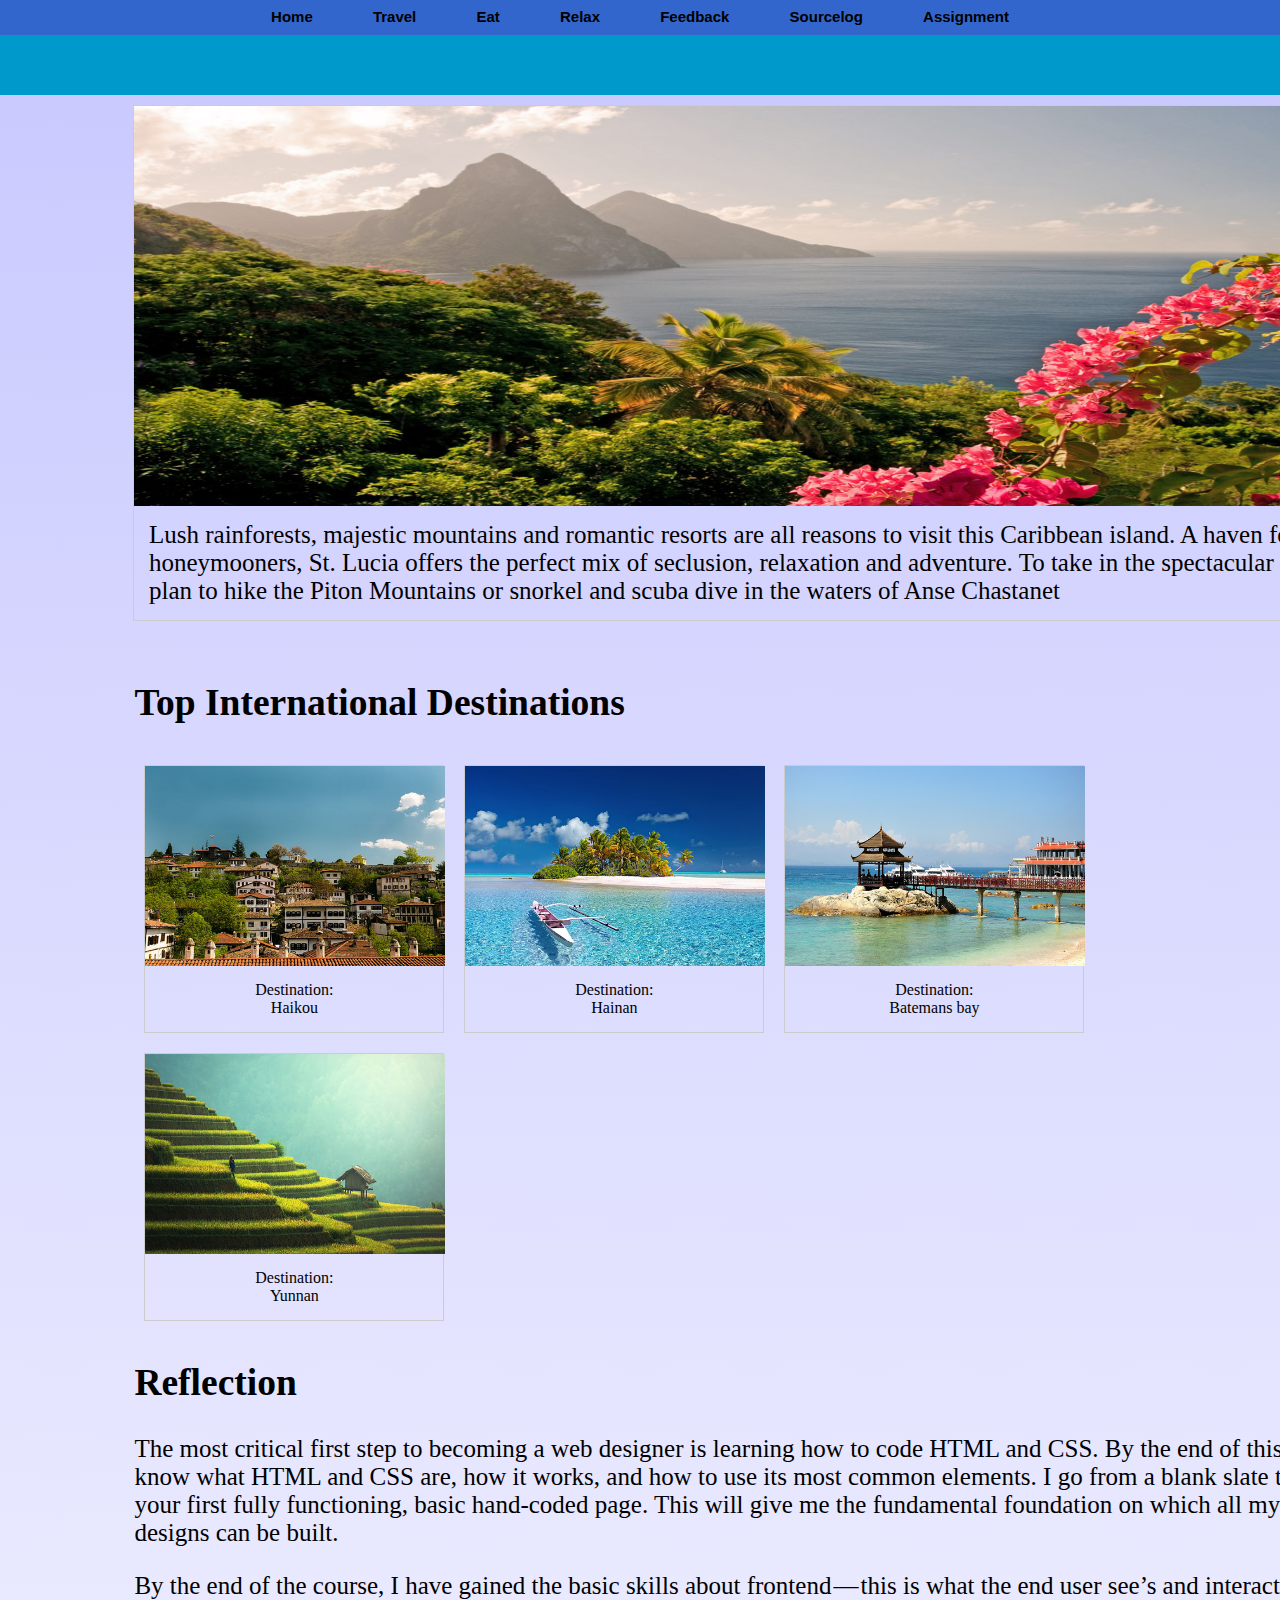
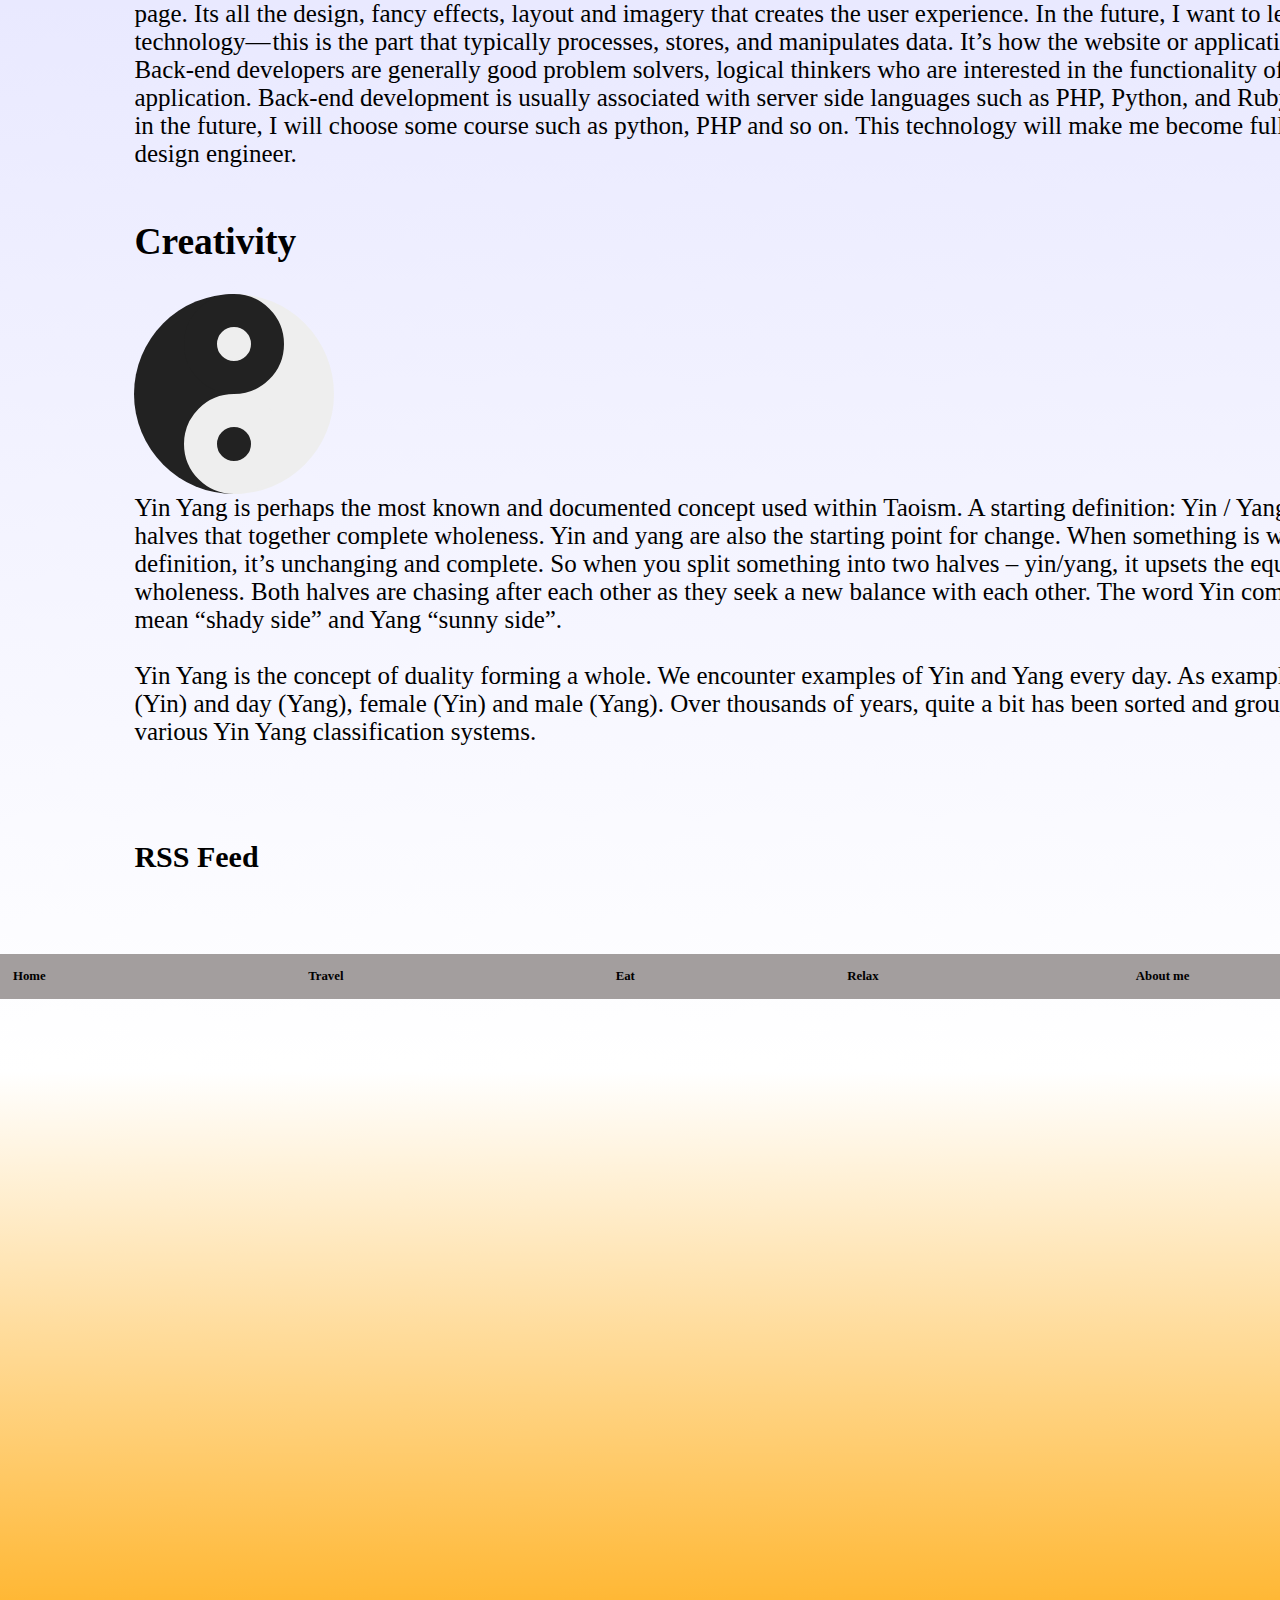
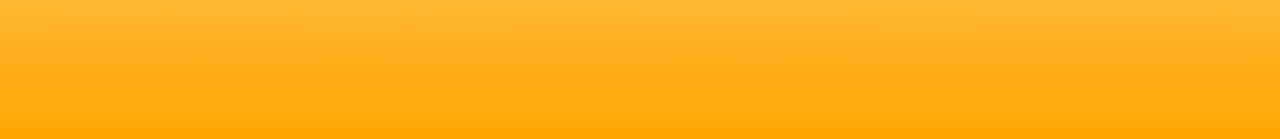
<file: project/Travel.html>
<!DOCTYPE html PUBLIC "-//W3C//DTD XHTML 1.0 Transitional//EN" "http://www.w3.org/TR/xhtml1/DTD/xhtml1-transitional.dtd">
<html >
<head>
    <meta http-equiv="Content-Type" content="text/html;charset=UTF-8" >
    <title>Document</title>
    <link rel="stylesheet" type="text/css" href="index.CSS">
     <!-- <link rel="stylesheet" type="text/css" href="Travel.css"> -->
     <link rel="stylesheet" type="text/css" href="sitemap.css">
     <link rel="stylesheet" type="text/css" href="Travel.css">
</head>
<body>




<div class="travel">
    <img src="Travel_1.jpg" alt="Relax.html" width="700" height="500">
  <div class="travel_1_desc">Lush rainforests, majestic mountains and romantic resorts are all reasons to visit this Caribbean island. A haven for honeymooners, St. Lucia offers the perfect mix of seclusion, relaxation and adventure. To take in the spectacular landscape, plan to hike the Piton Mountains or snorkel and scuba dive in the waters of Anse Chastanet
  </div>
</div>

<!-- 2.travel gallery html -->

<div class ="travel_gallery_head" >
  <h2>Top International Destinations</h2>
</div>

<div class="travel_gallery" >
  <a target="_blank" href="travel_haikou.jpg">
    <img src="travel_haikou.jpg" alt="It is a famous place in France" width="300" height="200">
  </a>
  <div class="desc">Destination:<br>Haikou</div>
</div>

<div class="travel_gallery">
  <a target="_blank" href="travel_hainan.jpg">
    <img src="travel_hainan.jpg" alt="Eat.html" width="300" height="200">
  </a>
  <div class="desc">Destination:<br>Hainan</div>
</div>

<div class="travel_gallery">
  <a target="_blank" href="travel_batemans_bay.jpg">
    <img src="travel_batemans_bay.jpg" alt="Relax.html" width="300" height="200">
  </a>
  <div class="desc">Destination: <br>Batemans bay </div>
</div>

<div class="travel_gallery">
  <a target="_blank" href="travel_yunnan.jpg">
    <img src="travel_yunnan.jpg" alt="Relax.html" width="300" height="200">
  </a>
  <div class="desc">Destination: <br>Yunnan </div>
</div>




<!-- Reflection -->
<div class="reflection">
  <h2>Reflection</h2>
<p>
The most critical first step to becoming a web designer is learning how to code HTML and CSS. By the end of this course I know what HTML and CSS are, how it works, and how to use its most common elements. I go from a blank slate to having your first fully functioning, basic hand-coded page. This will give me the fundamental foundation on which all my future designs can be built.
</p>
<p>
  By the end of the course, I have gained the basic skills about frontend — this is what the end user see’s and interacts with on the page. Its all the design, fancy effects, layout and imagery that creates the user experience. In the future, I want to learn Backend technology— this is the part that typically processes, stores, and manipulates data. It’s how the website or application works. Back-end developers are generally good problem solvers, logical thinkers who are interested in the functionality of a website or application. Back-end development is usually associated with server side languages such as PHP, Python, and Ruby. Therefore, in the future, I will choose some course such as python, PHP and so on. This technology will make me become full stack web design engineer.
</p>
</div>

<!-- Creativity -->
 <div class ="creativity">
   <h2>Creativity</h2>
     <div class="yin_yang"></div>
     <p id="describe_yin_yang">
Yin Yang is perhaps the most known and documented concept used within Taoism.
A starting definition: Yin / Yang: Two halves that together complete wholeness. Yin and yang are also the starting point for change. When something is whole, by definition, it’s unchanging and complete. So when you split something into two halves – yin/yang, it upsets the equilibrium of wholeness. Both halves are chasing after each other as they seek a new balance with each other.
The word Yin comes out to mean “shady side” and Yang “sunny side”.
<br><br>
Yin Yang is the concept of duality forming a whole. We encounter examples of Yin and Yang every day. As examples: night (Yin) and day (Yang), female (Yin) and male (Yang). Over thousands of years, quite a bit has been sorted and grouped under various Yin Yang classification systems.
</p>
 </div>

 <div class="rss_feed">
 <h1> RSS Feed</h1>
 <script type="text/javascript" src="http://feed.informer.com/widgets/WEULIFH9VY.js"></script>
<noscript><a href="http://feed.informer.com/widgets/WEULIFH9VY.html">"Your new widget 1"</a>
Powered by <a href="http://feed.informer.com/">RSS Feed Informer</a></noscript>

 </div>


<!-- 6.sitemap table -->
<div class ="travel_sitemapbody">

<table class="trave_table" style="width:100%">

    <thead>
        <tr>
            <th><a href="index.html">Home</a></th>
            <th><a href="Travel.html">Travel</a></th>
            <th><a href="Eat.html">Eat</a></th>
            <th><a href="Relax.html">Relax</a></th>
            <th><a href="index.html">About me</a></th>
        </tr>
    </thead>

</table>

</div>


<!-- 3.navigation bar -->

<div id="navigation">
<!-- open "menu" division -->
<div id="menu">

<!-- This is our menu, using anchor tag links. -->
<ul>
<li><a href="index.html">Home</a></li>
<li><a href="Travel.html">Travel</a></li>
<li><a href="Eat.html">Eat</a></li>
<li><a href="Relax.html">Relax</a></li>
<li><a href="Feedback.html">Feedback</a></li>
<!-- <li><a href="image_map.html">Imagemap</a></li> -->
<li><a href="sourcelog.html">Sourcelog</a></li>
<li><a href="assignment.html">Assignment</a></li>
</ul>

<!-- close "menu" division -->
</div>

<!-- close "navigation" division -->
</div>


</body>
</html>
</file>
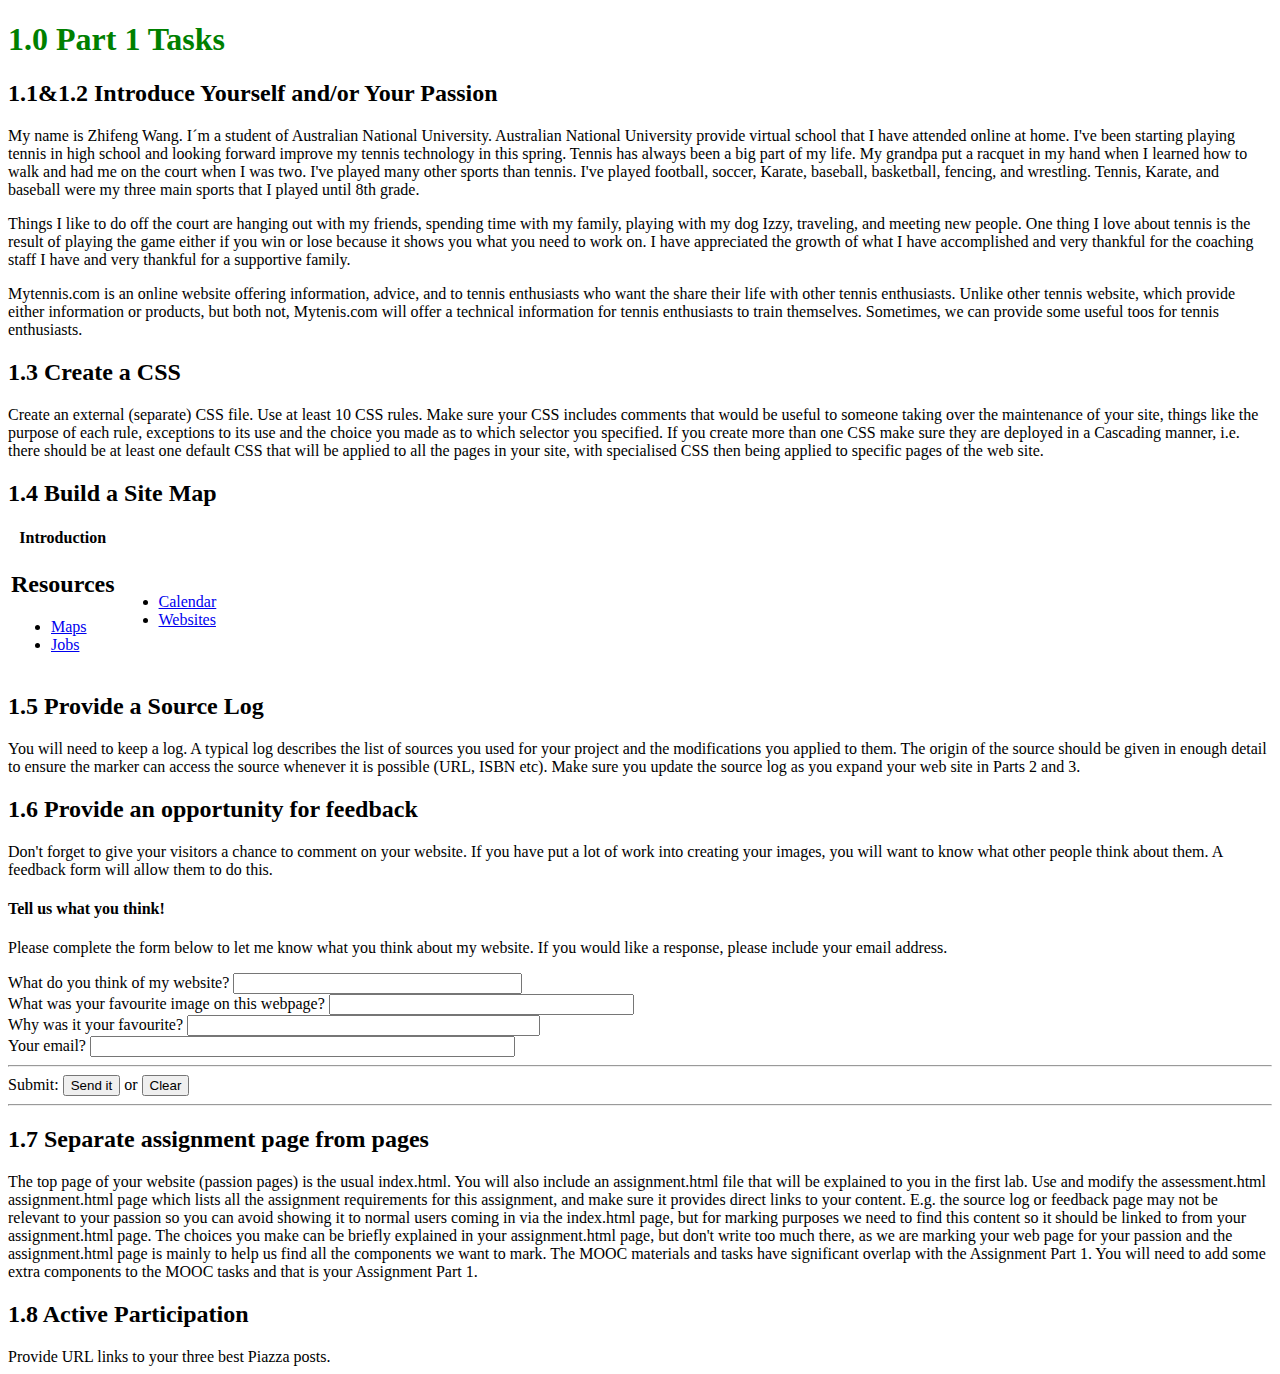
<file: project/webassignment1.html>
<!DOCTYPE html PUBLIC "-//W3C//DTD XHTML 1.0 Transitional//EN" "http://www.w3.org/TR/xhtml1/DTD/xhtml1-transitional.dtd">
<html >
<head>
    <meta http-equiv="Content-Type" content="text/html;charset=UTF-8" >
    <title>Document</title>
    <link rel="stylesheet" type="text/css" href="assignment1.css">
</head>
<body>

    <h1>1.0 Part 1 Tasks</h1>


    <h2>1.1&1.2 Introduce Yourself and/or Your Passion</h2>
    <div>

    <p>
    My name is Zhifeng Wang. I´m a student of Australian National University. Australian National University provide virtual school that I have attended online at home. I've been starting playing tennis in high school and looking forward improve my tennis technology in this spring. Tennis has always been a big part of my life. My grandpa put a racquet in my hand when I learned how to walk and had me on the court when I was two. I've played many other sports than tennis. I've played football, soccer, Karate, baseball, basketball, fencing, and wrestling. Tennis, Karate, and baseball were my three main sports that I played until 8th grade.
    </p>

    <div>
    <p>
    Things I like to do off the court are hanging out with my friends, spending time with my family, playing with my dog Izzy, traveling, and meeting new people. One thing I love about tennis is the result of playing the game either if you win or lose because it shows you what you need to work on. I have appreciated the growth of what I have accomplished and very thankful for the coaching staff I have and very thankful for a supportive family.
    </p>
    </div>



    <div>
    <p>
    Mytennis.com is an online website offering information, advice, and to tennis enthusiasts who want the share their life with other tennis enthusiasts. Unlike other tennis website, which provide either information or products, but both not, Mytenis.com will offer a technical information for tennis enthusiasts to train themselves. Sometimes, we can provide some useful toos for tennis enthusiasts.
    </p>
    </div>

    </div>


    <h2>1.3 Create a CSS</h2>
    Create an external (separate) CSS file. Use at least 10 CSS rules. Make sure your CSS includes comments that would be useful to someone taking over the maintenance of your site, things like the purpose of each rule, exceptions to its use and the choice you made as to which selector you specified. If you create more than one CSS make sure they are deployed in a Cascading manner, i.e. there should be at least one default CSS that will be applied to all the pages in your site, with specialised CSS then being applied to specific pages of the web site.

    <!-- use table and list to create site map -->
    <h2>1.4 Build a Site Map</h2>
    <table type="1">
        <thead>
            <tr>
                <th>Introduction</th>
            </tr>
        </thead>
        <tbody>
            <tr>
                <td>
                <h2 class="hdr-uni large padbottom padtop margintop">Resources</h2>
                    <ul class="nobullet noindent nounderline extraspace small">
                        <li><a href="/maps">Maps</a></li>
                        <li><a href="/jobs">Jobs</a></li>
                    </ul>

                </td>
                <td>
                <ul>
                    <li><a href="/directories/university-calendar">Calendar</a></li>
                    <li><a href="/directories/website-directory">Websites</a></li>
                </ul>

                </td>
            </tr>
        </tbody>
    </table>

    <h2>1.5 Provide a Source Log</h2>

    <div>
      You will need to keep a log. A typical log describes the list of sources you used for your project and the modifications you applied to them. The origin of the source should be given in enough detail to ensure the marker can access the source whenever it is possible (URL, ISBN etc). Make sure you update the source log as you expand your web site in Parts 2 and 3.
    </div>

    <h2>1.6 Provide an opportunity for feedback</h2>

<div id="replyform">
<div id="replyform_a">
<p>Don't forget to give your visitors a chance to comment on your website. If you have put a lot of work into creating your images, you will want to know what other people think about them. A feedback form will allow them to do this.</p>
</div>

  <div id="replyform_b">

  <h4>Tell us what you think!</h4>
  <p>Please complete the form below to let me know what you think about my website. If you would like a response, please include your email address.</p>
  <form enctype="text/plain"
     action="mailto:sabrina.caldwell@anu.edu.au">
  What do you think of my website?
  <input type="text" name="site"
     size="33" maxlength="50">
  <br/>
  What was your favourite image on this webpage?
  <input type="text" name="some_text"
     size="35" maxlength="50">
  <br/>
  Why was it your favourite?
  <input type="text" name="some_text"
     size="41" maxlength="50">
  <br/>
  Your email?
  <input type="text" name="some_text"
     size="50" maxlength="50">
  <hr>
    Submit:
  <input type="submit" value="Send it">
  or
  <input type="reset" value="Clear">
    <hr>
</form>
  </form>
  </div>

</div>

    <h2>1.7 Separate assignment page from pages</h2>

    <div>
      The top page of your website (passion pages) is the usual index.html. You will also include an assignment.html file that will be explained to you in the first lab. Use and modify the assessment.html assignment.html page which lists all the assignment requirements for this assignment, and make sure it provides direct links to your content. E.g. the source log or feedback page may not be relevant to your passion so you can avoid showing it to normal users coming in via the index.html page, but for marking purposes we need to find this content so it should be linked to from your assignment.html page. The choices you make can be briefly explained in your assignment.html page, but don't write too much there, as we are marking your web page for your passion and the assignment.html page is mainly to help us find all the components we want to mark. The MOOC materials and tasks have significant overlap with the Assignment Part 1. You will need to add some extra components to the MOOC tasks and that is your Assignment Part 1.
    </div>

    <h2>1.8 Active Participation</h2>
    Provide URL links to your three best Piazza posts.

</body>
</html>
</file>
<file: project/index.CSS>
/* CSS rules for navigation division */

/* 1.homepage */

#navigation {
  width: 100%;
  position: fixed;
  /* eliminates small gap at top of the page */
  top: 0px;
  left:0%;
  background: white;
  height: 95px;
   background-color: #0099CC;

}

/* Menu division: format the menu generally including background colour and style */

#menu {

  width: 100%;
  height: 35px;
  font-size: 15px;
  font-family: Tahoma, Geneva, sans-serif;
  font-weight: bold;
  text-align: center;
  background-color: #3366CC;
  /* border-radius: 6px; */
}

/* Menu division: format the unordered list so that it appears directly below the title of the page and below the edge of the colour background */
#menu ul {
  height: auto;
  padding: 8px 0px;
  margin: 0px;

  }
#navigation #menu ul {
}


/* Menu division: format the list items so that they display across the page instead of in a vertical list */
#menu li {
display: inline;
padding: 20px;
}

/* Menu division: format the link items so that they are dark blue, spaced apart, and do not have underlines */
#menu a {
    text-decoration: none;
    color: #196f3d;
    padding: 8px 8px 8px 8px;
}

/*These are our pseudo elements to style the menu item links depending on whether they have been visited or not and on hover. */

/* unvisited link */
#menu a:link {
    color: black;
}

/* visited link */
#menu a:visited {
    color: black;
}

/* mouse over link */
#menu a:hover {
    color: white;
}

/* 1.homepage */
.home_backgroud {
	width: 1300px;
	height: 500px;
	position: absolute;
	top: 100px;
	left: 10%;
	max-width: 1300px;
}

div.passion {
	position: relative;
	top: 150px;
	left: 30%;
	font-size: 50px;
	font-weight: 200px;
	color: blue;
	font-family: fantasy;
	max-width: 400px;
	width: 400px;
}

#passion_2 {
	position: relative;
	top: 550px;
	left: 13%;
	font-size: 30px;
	font-weight: 200;
	color: gray;
	font-family: Cambria, "Hoefler Text", "Liberation Serif", Times, "Times New Roman", serif;
	width: 1200px;
	max-width: 1200px;
}

div.top_destination{
	position: relative;
	top: 550px;
	left: 10%;
	width: 1300px;
	min-width: 0px;
	max-width: 1300px;
}



div.gallery {
    position:relative;
    top:550px;
    left:10%;
    margin: 10px;
    border: 1px solid #ccc;
    float: left;
    width: 300px;
}
.homepage_sitemapbody table caption {
}
.homepage_sitemapbody table caption {
}



div.gallery:hover {
    border: 1px solid #777;
}

div.gallery img {
    width: 100%;
    height: auto;
}

div.desc {
    padding: 15px;
    text-align: center;
}

/* assignment part CSS document */

div.assignment_part{
position:relative;
top: 100px;
}

div.image_map img{
  height:400px;
  width:300px;
}
thead tr th {
}
thead tr th {
	background-color: #A39E9E;
	color: #0B5FED;
}
.homepag_site_map {
}
.relax_image {
}
.relax_below_describtion {
	width: 1300px;
	max-width: 1300px;
	font-size: 25px;
}
.relax_tabel_sitemap {
}
.trave_table {
	background-color: #C1BCBC;
}
.eat_id {
	width: 1300px;
	height: 400px;
	max-width: 1300px;
	max-height: 400px;
}
.eat_table {
	background-color: #B9B5B5;
}
</file>
<file: project/sitemap.css>
/* 1.homepage sitemap */

div.homepage_sitemapbody caption{
	text-align: left;
	border-top-style: solid;
}
div.homepage_sitemapbody {
	position: relative;
	top: 580px;
	width: 105%;
	left: -10px;
	max-height: 0vmax;
}

div.homepage_sitemapbody table, th, td {
    border-collapse: collapse;
}

div.homepage_sitemapbody th, td {
    padding: 15px;
    font-size:80%
}

div.homepage_sitemapbody th {
    text-align: left;
}

div.homepage_sitemapbody a {
    text-decoration: none;
}

/* unvisited link */
div.homepage_sitemapbody a:link {
    color: black;
}

/* visited link */
div.homepage_sitemapbody a:visited {
    color: black;
}

/* mouse over link */
div.homepage_sitemapbody a:hover {
    color: black;
}


/* 2.relax sitemap */
div.relax_sitemapbody caption{
	text-align: left;
	border-top-style: solid;
	text-shadow: 0px 0px #0A090A;
	color: black;
}

div.relax_sitemapbody {
    position:relative;
    top: 830px;
    width:105%;
    left:-10px;
    max-height: 0px;
}

div.relax_sitemapbody table, th, td {
    border-collapse: collapse;
}

div.relax_sitemapbody th, td {
    padding: 15px;
    font-size:80%
}

div.relax_sitemapbody th {
	text-align: left;
	color: black;
}

div.relax_sitemapbody a {
    text-decoration: none;
}

/* unvisited link */
div.relax_sitemapbody a:link {
    color: black;
}

/* visited link */
div.relax_sitemapbody a:visited {
   color: black;
}

/* mouse over link */
div.relax_sitemapbody a:hover {
    color: black;
}


/* 3.travel sitemap */
div.travel_sitemapbody caption{
    text-align:left;
}
div.travel_sitemapbody_hr hr{
    position: relative;
    bottom: -760px;
    width:120%;
    left:-10px;
}
div.travel_sitemapbody {
    position: relative;
    bottom: -760px;
    width:120%;
    left:-10px;
}

div.travel_sitemapbody table, th, td {
    border-collapse: collapse;
}

div.travel_sitemapbody th, td {
    padding: 15px;
    font-size:80%
}

div.travel_sitemapbody th {
    text-align: left;
}

div.travel_sitemapbody a {
    text-decoration: none;
}

/* unvisited link */
div.travel_sitemapbody a:link {
    color: black;
}

/* visited link */
div.travel_sitemapbody a:visited {
   color: black;
}

/* mouse over link */
div.travel_sitemapbody a:hover {
    color: black;
}


/* 4.eat sitemap */
div.eat_sitemapbody caption{
    text-align:left;
}
div.eat_sitemapbody_hr hr{
    position: relative;
    top: 900px;
    width:100%;
    left:0px;
}
div.eat_sitemapbody  {
    position: relative;
    bottom: -760px;
    width:105%;
    left:-10px;
}

div.eat_sitemapbody  table, th, td {
    border-collapse: collapse;
}

div.eat_sitemapbody  th, td {
    padding: 15px;
    font-size:80%
}

div.eat_sitemapbody  th {
    text-align: left;
}

div.eat_sitemapbody  a {
    text-decoration: none;
}

/* unvisited link */
div.eat_sitemapbody  a:link {
   color: white;
}

/* visited link */
div.eat_sitemapbody  a:visited {
   color: black;
}

/* mouse over link */
div.eat_sitemapbody  a:hover {
    color: black;
}


/* 5.feedback sitemap */

div.feedback_sitemapbody caption{
    text-align:left;
}
div.feedback_sitemapbody_hr hr{
    position: relative;
    top: 800px;
    width:105%;
    left:-10px;
}
div.feedback_sitemapbody  {
    position: relative;
    top: 800px;
    width:105%;
    left:-10px;
}

div.feedback_sitemapbody  table, th, td {
    border-collapse: collapse;
}

div.feedback_sitemapbody  th, td {
    padding: 15px;
    font-size:80%
}

div.feedback_sitemapbody  th {
    text-align: left;
}

div.feedback_sitemapbody  a {
    text-decoration: none;
}

/* unvisited link */
div.feedback_sitemapbody  a:link {
   color: white;
}

/* visited link */
div.feedback_sitemapbody  a:visited {
   color: black;
}

/* mouse over link */
div.feedback_sitemapbody  a:hover {
    color: black;
}



/* 6.sitemap page */
div.sitemapbody caption{
    text-align:left;
}
div.sitemapbody {
    position: relative;
    bottom: -80px;
    width:105%;
    left:-10px;
}

 div.sitemapbody table, th, td {
    border-collapse: collapse;
}

div.sitemapbody th, td {
	padding: 15px;
	font-size: 80%;
	background-color: #BEB9B9;
}

div.sitemapbody th {
    text-align: left;
}

div.sitemapbody a {
    text-decoration: none;
}

/* unvisited link */
div.sitemapbody a:link {
     color: white;
}

/* visited link */
div.sitemapbody a:visited {
    color: black;
}

/* mouse over link */
div.sitemapbody a:hover {
    color: black;
}
</file>
<file: project/Feedback.css>
body {
 background: linear-gradient(to bottom, rgb(200,200,255), white 80%,  rgb(200,200,255));
height:1200px;
font-size:25px;

}
</file>
<file: project/relax.css>
/* 4.relax page */
body {
 background: linear-gradient(to bottom, rgb(200,200,255), white 80%,  rgb(200,200,255));
height:2050px;

}

div.relax {
	position: absolute;
	top: 100px;
	left: 10%;
	margin: 5px;
	border: 1px solid #ccc;
	float: left;
	width: 1200px;
	height: 400px;
}

div.relax img {
	width: 1300px;
	height: 520px;
}

div.relax_1_desc {
	padding: 3px;
	font-size: 25px;
	text-align: left;
	max-width: 1300px;
	width: 1300px;
}


/* 2.image gallery css */
div.travel_gallery_head{
	position: relative;
	top: 780px;
	left: 10%;
	font-size: 25px;
	max-width: 1300px;
}

div.travel_gallery {
	position: relative;
	top: 780px;
	left: 10%;
	margin: 10px;
	border: 1px solid #ccc;
	float: left;
	width: 300px;

}

div.travel_gallery:hover {
    border: 1px solid #777;
}

div.travel_gallery img {
    width: 100%;
    height: auto;
}

div.desc {
    padding: 4px;
    text-align: center;
}

div.destination_instruction{
	position: relative;
	top: 820px;
	left: 10%;
	width: 80%;
	clear: left;

}
</file>
<file: project/sourcelog.css>
body{
     background-image: url(Sourcelog_background_image.jpg);
     background-repeat: no-repeat;
     background-size: cover;
}


div.soucelogbody {
    position:absolute;
    top:97px;
    left:0px;
    width:100%;


}
caption {
color:black;
position:absolute;
top: 2px;
text-align: left;

}
table, th, td {
    border-collapse: collapse;
}

th, td {
    padding: 10px;
}

table,td,tr,th {
    text-align: center;
}
</file>
<file: project/Travel.css>
/* 2.travel page */
body {
 background: linear-gradient(to bottom, rgb(200,200,255), white 80%, orange);
height:3300px;

}
/* travel image css */

div.travel {
    position:absolute;
    top:100px;
    left:10%;
    margin: 5px;
    border: 1px solid #ccc;
    float: left;
    width: 1300px;
}

div.travel img {
	width: 1300px;
	height: 400px;
}

div.travel_1_desc {
	padding: 15px;
	text-align: left;
	width: 1300px;
	max-width: 1280px;
	font-size: 25px;
}

/* 2.image gallery css */
div.travel_gallery_head{
	position: relative;
	top: 650px;
	left: 10%;
	max-width: 1300px;
    font-size: 25px;
}

div.travel_gallery {
    position:relative;
    top:650px;
    left:10%;
    margin: 10px;
    border: 1px solid #ccc;
    float: left;
    width: 300px;
}

div.travel_gallery:hover {
	border: 1px solid #777;
}



div.reflection{
	position: relative;
	top: 680px;
	left: 10%;
	text-align: left;
	width: 1300px;
	max-width: 1280px;
    height:auto;
	font-size: 25px;
	clear: both;

}


/* Creativity part */
/* position */
.creativity{
	position: relative;
	top: 700px;
	left: 10%;
	height: 600px;
	clear: both;
	max-width: 1280px;
	font-size: 25px;
}

#describe_yin_yang{
	position: relative;
	top: 200px;
	height: 200px;
	clear: both;
	max-width: 1280px;
	font-size: 25px;
	max-height: 200px;
}
/*  box-sizing */
*, *:before, *:after{
  box-sizing: border-box;
}
/* animation time */
.yin_yang {
  width: 200px;
  height: 200px;
  border-radius: 50%;
  background: linear-gradient(to right, #222 50%, #eee 50%);
  position: absolute;
  animation: spin 2s infinite linear;
}

.yin_yang:before, .yin_yang:after {
  content: '';

  width: 50%;
  height:50%;
  border-radius: 50%;
  border-style: solid;
  border-width: 33.33333px;

  position: absolute;
  left:0; right:0;
  margin: auto;
}

.yin_yang:before{
  background-color: #eee;
  border-color: #222;
  top:0;
}

.yin_yang:after{
  background-color: #222;
  border-color:#eee;
  bottom:0;
}

@keyframes spin{
  to {
    transform: rotate(360deg)
  }
}

/* RSS Feed */
.rss_feed{
    position: relative;
    top: 700px;
    left: 10%;
    clear: both;
    max-width: 1280px;
    font-size: 15px;
}
</file>
<file: project/assignment1.css>
/*
* @Author: Marte
* @Date:   2018-03-23 10:53:51
* @Last Modified by:   Marte
* @Last Modified time: 2018-03-23 10:57:08
*/
h1{
    color: green;
}
</file>
